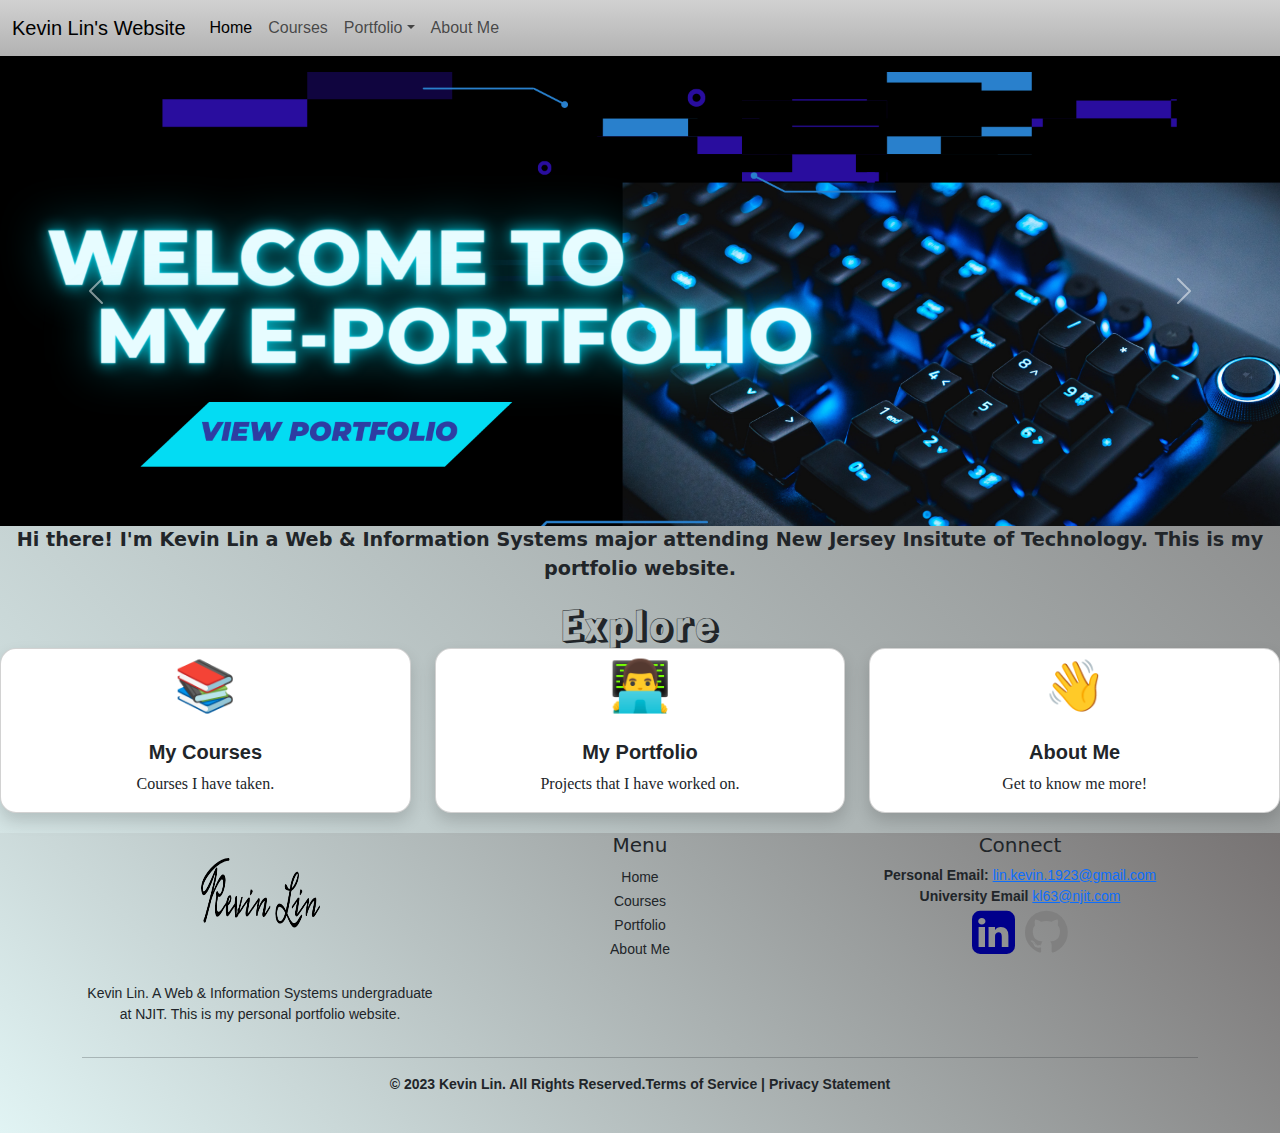
<file: index.html>
<!DOCTYPE html>
<html lang="en">
  <head>
    <title>Kevin Lin's Website</title>
    <meta name="description" content="Kevin Lin. NJIT student majoring in Web & Information Systems and a minor in Business. This is my personal website containing all my past works.">
    <!-- Google tag (gtag.js) -->
<script async src="https://www.googletagmanager.com/gtag/js?id=G-YZGEFEJ0PW"></script>
<script>
  window.dataLayer = window.dataLayer || [];
  function gtag(){dataLayer.push(arguments);}
  gtag('js', new Date());

  gtag('config', 'G-YZGEFEJ0PW');
</script>
        <!-- Required meta tags -->
        <meta charset="utf-8">
        <meta name="viewport" content="width=device-width, initial-scale=1">
        <meta name="keywords" content="Kevin Lin, NJIT, Portfolio">
        <meta name="author" content="Kevin Lin">
        

    <!-- Bootstrap CSS -->
    <link href="https://cdn.jsdelivr.net/npm/bootstrap@5.0.2/dist/css/bootstrap.min.css" rel="stylesheet" integrity="sha384-EVSTQN3/azprG1Anm3QDgpJLIm9Nao0Yz1ztcQTwFspd3yD65VohhpuuCOmLASjC" crossorigin="anonymous">
    <link rel="stylesheet" href="https://cdn.jsdelivr.net/npm/bootstrap@5.0.0/dist/css/bootstrap.min.css">
    <!-- Bootstrap JS -->
    <script src="https://cdn.jsdelivr.net/npm/bootstrap@5.0.2/dist/js/bootstrap.bundle.min.js" integrity="sha384-MrcW6ZMFYlzcLA8Nl+NtUVF0sA7MsXsP1UyJoMp4YLEuNSfAP+JcXn/tWtIaxVXM" crossorigin="anonymous"></script>
    <!--<script src="https://cdn.jsdelivr.net/npm/bootstrap@5.0.0/dist/js/bootstrap.min.js"></script>-->
    <!--<script src="https://cdn.jsdelivr.net/npm/bootstrap@5.0.0/dist/js/bootstrap.bundle.min.js"></script>-->
    <script src="https://cdn.jsdelivr.net/npm/bootstrap@5.1.3/dist/js/bootstrap.bundle.min.js" integrity="sha384-b/8YHw/6s1sB/PlN6Qd+lWZ6U2Z6+fCq6DqF6YGMpBkDDi6EHgmRzA/kHbTw+y8" crossorigin="anonymous"></script>
    <!-- My CSS -->
    <link rel="stylesheet" href="/main.css">
    <!-- Favicon -->
    <link rel="icon" type="image/x-icon" href="/images/favicon.ico">
      <!-- Google Fonts-->
  <link rel="preconnect" href="https://fonts.googleapis.com">
  <link rel="preconnect" href="https://fonts.gstatic.com" crossorigin>
  <link rel="stylesheet" href="https://fonts.googleapis.com/css2?family=Alfa+Slab+One&family=Rampart+One&display=swap">
  <link rel="stylesheet" href="https://cdnjs.cloudflare.com/ajax/libs/font-awesome/4.7.0/css/font-awesome.min.css">
      <!-- My JS-->
      <script src="/script.js"></script>
    
  <body class="index-body">
    <!--Nav Bar-->
    <nav class="navbar navbar-expand-lg navbar-light bg-light">
      <div class="container-fluid">
        <a class="navbar-brand" href="index.html">Kevin Lin's Website</a>
        <button class="navbar-toggler" type="button" data-bs-toggle="collapse" data-bs-target="#navbarNavDropdown" aria-controls="navbarNavDropdown" aria-expanded="false" aria-label="Toggle navigation">
          <span class="navbar-toggler-icon"></span>
        </button>
        <div class="collapse navbar-collapse" id="navbarNavDropdown">
          <ul class="navbar-nav">
            <li class="nav-item">
              <a class="nav-link active" aria-current="page" href="index.html">Home</a>
            </li>
            <li class="nav-item">
              <a class="nav-link" href="courses.html">Courses</a>
            </li>
            <li class="nav-item dropdown">
              <a class="nav-link dropdown-toggle" href="portfolio.html" id="navbarDropdownMenuLink" 
              role="button" data-bs-toggle="dropdown" aria-expanded="false">Portfolio</a>
              <ul class="dropdown-menu" aria-labelledby="navbarDropdownMenuLink">
                <li><a class="dropdown-item" href="portfolio.html">Resume and Projects</a></li>
              </ul>
            </li>
            <li class="nav-item">
              <a class="nav-link" href="about_me.html">About Me</a>
            </li>
          </ul>
        </div>
      </div>
    </nav>
    <!--Page Contents-->
    <!--Carousel-->
      <div id="myCarousel" class="carousel slide" data-bs-ride="carousel">
        <div class="carousel-inner">
          <div class="carousel-item active">
            <a href="portfolio.html"><img src="/images/welcome_pic.png" class="d-block w-100" alt="Welcome Slide"></a>
          </div>
          <div class="carousel-item">
            <a href="about_me.html"><img src="/images/Intro_Slide.png" class="d-block w-100" alt="Self Intro Slide"></a>
          </div>
        </div>
        <button class="carousel-control-prev" type="button" data-bs-target="#myCarousel" data-bs-slide="prev">
          <span class="carousel-control-prev-icon" aria-hidden="true"></span>
          <span class="visually-hidden">Previous</span>
        </button>
        <button class="carousel-control-next" type="button" data-bs-target="#myCarousel" data-bs-slide="next">
          <span class="carousel-control-next-icon" aria-hidden="true"></span>
          <span class="visually-hidden">Next</span>
        </button>
      </div>

    <p id="introduction-statement">Hi there! I'm Kevin Lin a Web & Information Systems major
      attending New Jersey Insitute of Technology. This is my portfolio website.</p>
      
    <!--Cards-->
        <h1 id="body-header">Explore</h1>
        <div class="row">
          <div class="col-md-4">
            <a  href="courses.html" class="card-link">
              <div class="card">
                <span  class="card-emojis">&#128218;</span>
                <div class="card-body">
                  <h5 class="card-title">My Courses</h5>
                  <p class="card-text">Courses I have taken.</p>
                </div>
              </div>
            </a>
          </div>
          <div class="col-md-4">
            <a  href="portfolio.html" class="card-link">
              <div class="card">
                <span  class="card-emojis">&#128104;&#8205;&#128187;</span>
                <div class="card-body">
                  <h5 class="card-title"> My Portfolio</h5>
                  <p class="card-text">Projects that I have worked on.</p>
                </div>
              </div>
            </a>
          </div>
    
          <div class="col-md-4">
            <a  href="about_me.html" class="card-link">
              <div class="card">
                <span  class="card-emojis">&#128075;</span>
                <div class="card-body">
                  <h5 class="card-title">About Me</h5>
                  <p class="card-text">Get to know me more!</p>
                </div>
              </div>
            </a>
          </div>
    
        </div>
      </div>
        <!---Footer Here-->
  <footer>
    <div class="container">
      <div class="row">
        <div class="col-md-4">
          <img src="/images/signature_black.png" id="footer-image" alt="Website Logo">
          <p class="footer-text">Kevin Lin. A  Web & Information Systems undergraduate at NJIT. This is my personal portfolio website.</p>
        </div>
        <div class="col-md-4">
          <h5 class="foooter-headings">Menu</h5>
          <ul class="list-unstyled">
            <li><a  class="footer-text" href="index.html">Home</a></li>
            <li><a class="footer-text" href="courses.html">Courses</a></li>
            <li><a class="footer-text" href="portfolio.html">Portfolio</a></li>
            <li><a class="footer-text" href="about_me.html">About Me</a></li>
          </ul>
        </div>
        <div class="col-md-4">
          <h5 class="foooter-headings">Connect</h5>
          <ul class="list-unstyled">
            <li class="footer-text"><b>Personal Email:</b> <a href="mailto:info@example.com">lin.kevin.1923@gmail.com</a></li>
            <li class="footer-text"><b>University Email</b> <a href="mailto:info@example.com">kl63@njit.com</a></li>
            <li><a href="https://www.linkedin.com/in/kevin-lin-274049222/"><i id="linkedin-icon"class="fa fa-linkedin-square"></i></a><a href="https://github.com/kl63"><i id="github-icon" class="fa fa-github"></i></a></li>
          </ul>
        </div>
      </div>
      <hr>
      <div class="row">
        <div class="col-md-12">
          <p class="footer-text"><b>&copy; 2023 Kevin Lin. All Rights Reserved.<a class="footer-text" href="#">Terms of Service</a> | <a class="footer-text" href="#">Privacy Statement</b></a></p>
        </div>
      </div>
    </div>
  </footer>
  </body>
</html>
</file>
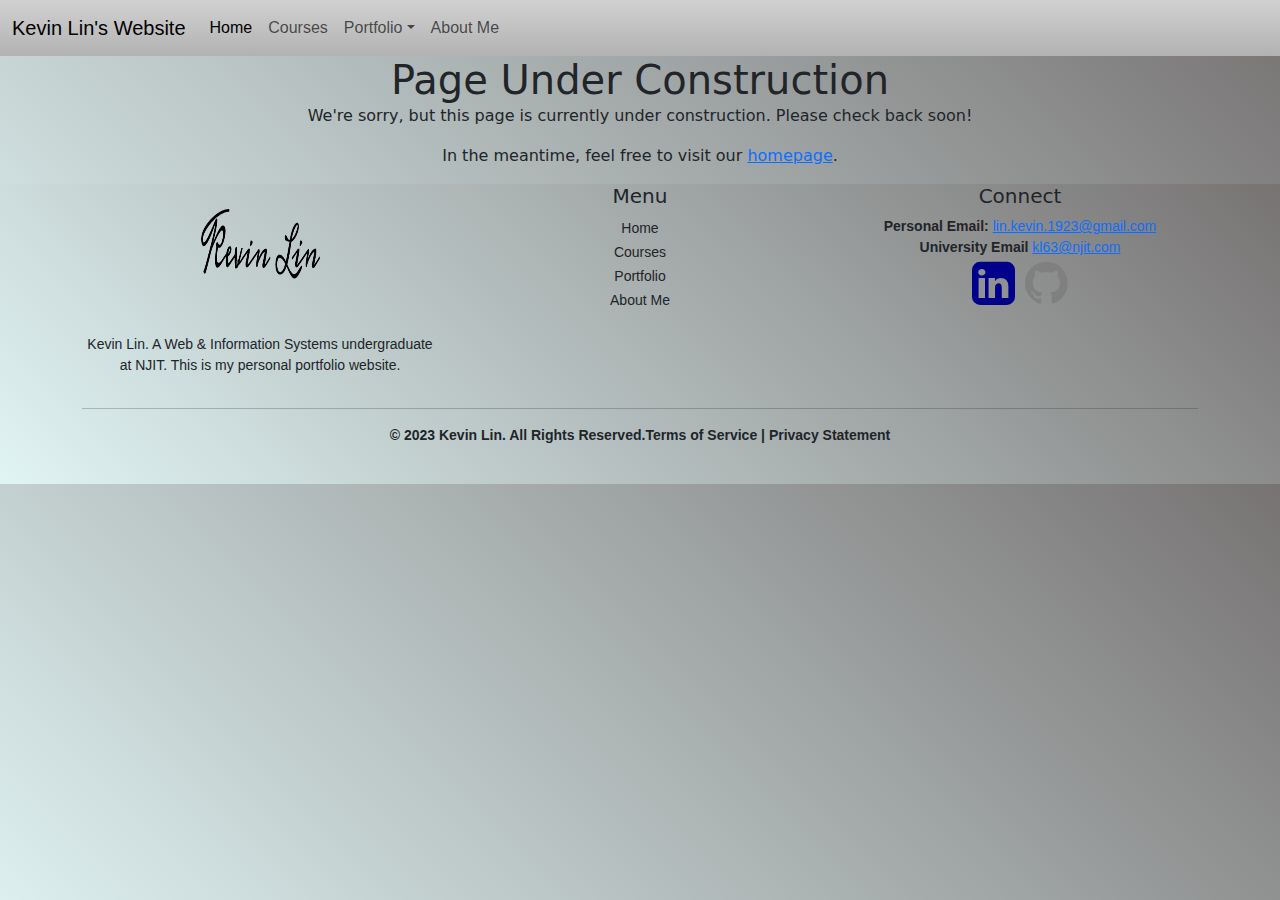
<file: about_me.html>
<!DOCTYPE html>
<html lang="en">
  <head>
    <title>About Me</title>
    <meta name="description" content="Kevin Lin. NJIT student majoring in Web & Information Systems and a minor in Business. This is my personal website containing all my past works.">
    <!-- Google tag (gtag.js) -->
<script async src="https://www.googletagmanager.com/gtag/js?id=G-YZGEFEJ0PW"></script>
<script>
  window.dataLayer = window.dataLayer || [];
  function gtag(){dataLayer.push(arguments);}
  gtag('js', new Date());

  gtag('config', 'G-YZGEFEJ0PW');
</script>
    <!-- Required meta tags -->
    <meta charset="utf-8">
    <meta name="viewport" content="width=device-width, initial-scale=1">
    <meta name="keywords" content="Kevin Lin, NJIT, Portfolio">
    <meta name="author" content="Kevin Lin">
   
    <!-- Bootstrap CSS -->
    <link href="https://cdn.jsdelivr.net/npm/bootstrap@5.0.2/dist/css/bootstrap.min.css" rel="stylesheet" integrity="sha384-EVSTQN3/azprG1Anm3QDgpJLIm9Nao0Yz1ztcQTwFspd3yD65VohhpuuCOmLASjC" crossorigin="anonymous">
    <link rel="stylesheet" href="https://cdn.jsdelivr.net/npm/bootstrap@5.0.0/dist/css/bootstrap.min.css">
    <!-- Bootstrap JS -->
    <script src="https://cdn.jsdelivr.net/npm/bootstrap@5.0.2/dist/js/bootstrap.bundle.min.js" integrity="sha384-MrcW6ZMFYlzcLA8Nl+NtUVF0sA7MsXsP1UyJoMp4YLEuNSfAP+JcXn/tWtIaxVXM" crossorigin="anonymous"></script>
    <!--<script src="https://cdn.jsdelivr.net/npm/bootstrap@5.0.0/dist/js/bootstrap.min.js"></script>-->
    <!--<script src="https://cdn.jsdelivr.net/npm/bootstrap@5.0.0/dist/js/bootstrap.bundle.min.js"></script>-->
    <script src="https://cdn.jsdelivr.net/npm/bootstrap@5.1.3/dist/js/bootstrap.bundle.min.js" integrity="sha384-b/8YHw/6s1sB/PlN6Qd+lWZ6U2Z6+fCq6DqF6YGMpBkDDi6EHgmRzA/kHbTw+y8" crossorigin="anonymous"></script>
    <!-- My CSS -->
    <link rel="stylesheet" href="/main.css">
    <!-- Favicon -->
    <link rel="icon" type="image/x-icon" href="/images/favicon.ico">
      <!-- Google Fonts-->
  <link rel="preconnect" href="https://fonts.googleapis.com">
  <link rel="preconnect" href="https://fonts.gstatic.com" crossorigin>
  <link rel="stylesheet" href="https://fonts.googleapis.com/css2?family=Alfa+Slab+One&family=Rampart+One&display=swap">
  <link rel="stylesheet" href="https://cdnjs.cloudflare.com/ajax/libs/font-awesome/4.7.0/css/font-awesome.min.css">
      <!-- My JS-->
      <script src="/script.js"></script>
    
    
  <body class="index-body">
    <!--Nav Bar-->
    <nav class="navbar navbar-expand-lg navbar-light bg-light">
      <div class="container-fluid">
        <a class="navbar-brand" href="index.html">Kevin Lin's Website</a>
        <button class="navbar-toggler" type="button" data-bs-toggle="collapse" data-bs-target="#navbarNavDropdown" aria-controls="navbarNavDropdown" aria-expanded="false" aria-label="Toggle navigation">
          <span class="navbar-toggler-icon"></span>
        </button>
        <div class="collapse navbar-collapse" id="navbarNavDropdown">
          <ul class="navbar-nav">
            <li class="nav-item">
              <a class="nav-link active" aria-current="page" href="index.html">Home</a>
            </li>
            <li class="nav-item">
              <a class="nav-link" href="courses.html">Courses</a>
            </li>
            <li class="nav-item dropdown">
              <a class="nav-link dropdown-toggle" href="portfolio.html" id="navbarDropdownMenuLink" 
              role="button" data-bs-toggle="dropdown" aria-expanded="false">Portfolio</a>
              <ul class="dropdown-menu" aria-labelledby="navbarDropdownMenuLink">
                <li><a class="dropdown-item" href="portfolio.html">Resume and Projects</a></li>
              </ul>
            </li>
            <li class="nav-item">
              <a class="nav-link" href="about_me.html">About Me</a>
            </li>
          </ul>
        </div>
      </div>
    </nav>
    <!--Page Contents-->
    <h1>Page Under Construction</h1>
    <p>We're sorry, but this page is currently under construction. Please check back soon!</p>
    <p>In the meantime, feel free to visit our <a href="index.html">homepage</a>.</p>

        <!---Footer Here-->
  <footer>
    <div class="container">
      <div class="row">
        <div class="col-md-4">
          <img src="/images/signature_black.png" id="footer-image" alt="Website Logo">
          <p class="footer-text">Kevin Lin. A  Web & Information Systems undergraduate at NJIT. This is my personal portfolio website.</p>
        </div>
        <div class="col-md-4">
          <h5 class="foooter-headings">Menu</h5>
          <ul class="list-unstyled">
            <li><a  class="footer-text" href="index.html">Home</a></li>
            <li><a class="footer-text" href="courses.html">Courses</a></li>
            <li><a class="footer-text" href="portfolio.html">Portfolio</a></li>
            <li><a class="footer-text" href="about_me.html">About Me</a></li>
          </ul>
        </div>
        <div class="col-md-4">
          <h5 class="foooter-headings">Connect</h5>
          <ul class="list-unstyled">
            <li class="footer-text"><b>Personal Email:</b> <a href="mailto:info@example.com">lin.kevin.1923@gmail.com</a></li>
            <li class="footer-text"><b>University Email</b> <a href="mailto:info@example.com">kl63@njit.com</a></li>
            <li><a href="https://www.linkedin.com/in/kevin-lin-274049222/"><i id="linkedin-icon"class="fa fa-linkedin-square"></i></a><a href="https://github.com/kl63"><i id="github-icon" class="fa fa-github"></i></a></li>
          </ul>
        </div>
      </div>
      <hr>
      <div class="row">
        <div class="col-md-12">
          <p class="footer-text"><b>&copy; 2023 Kevin Lin. All Rights Reserved.<a class="footer-text" href="#">Terms of Service</a> | <a class="footer-text" href="#">Privacy Statement</b></a></p>
        </div>
      </div>
    </div>
  </footer>
  </body>
</html>
</file>
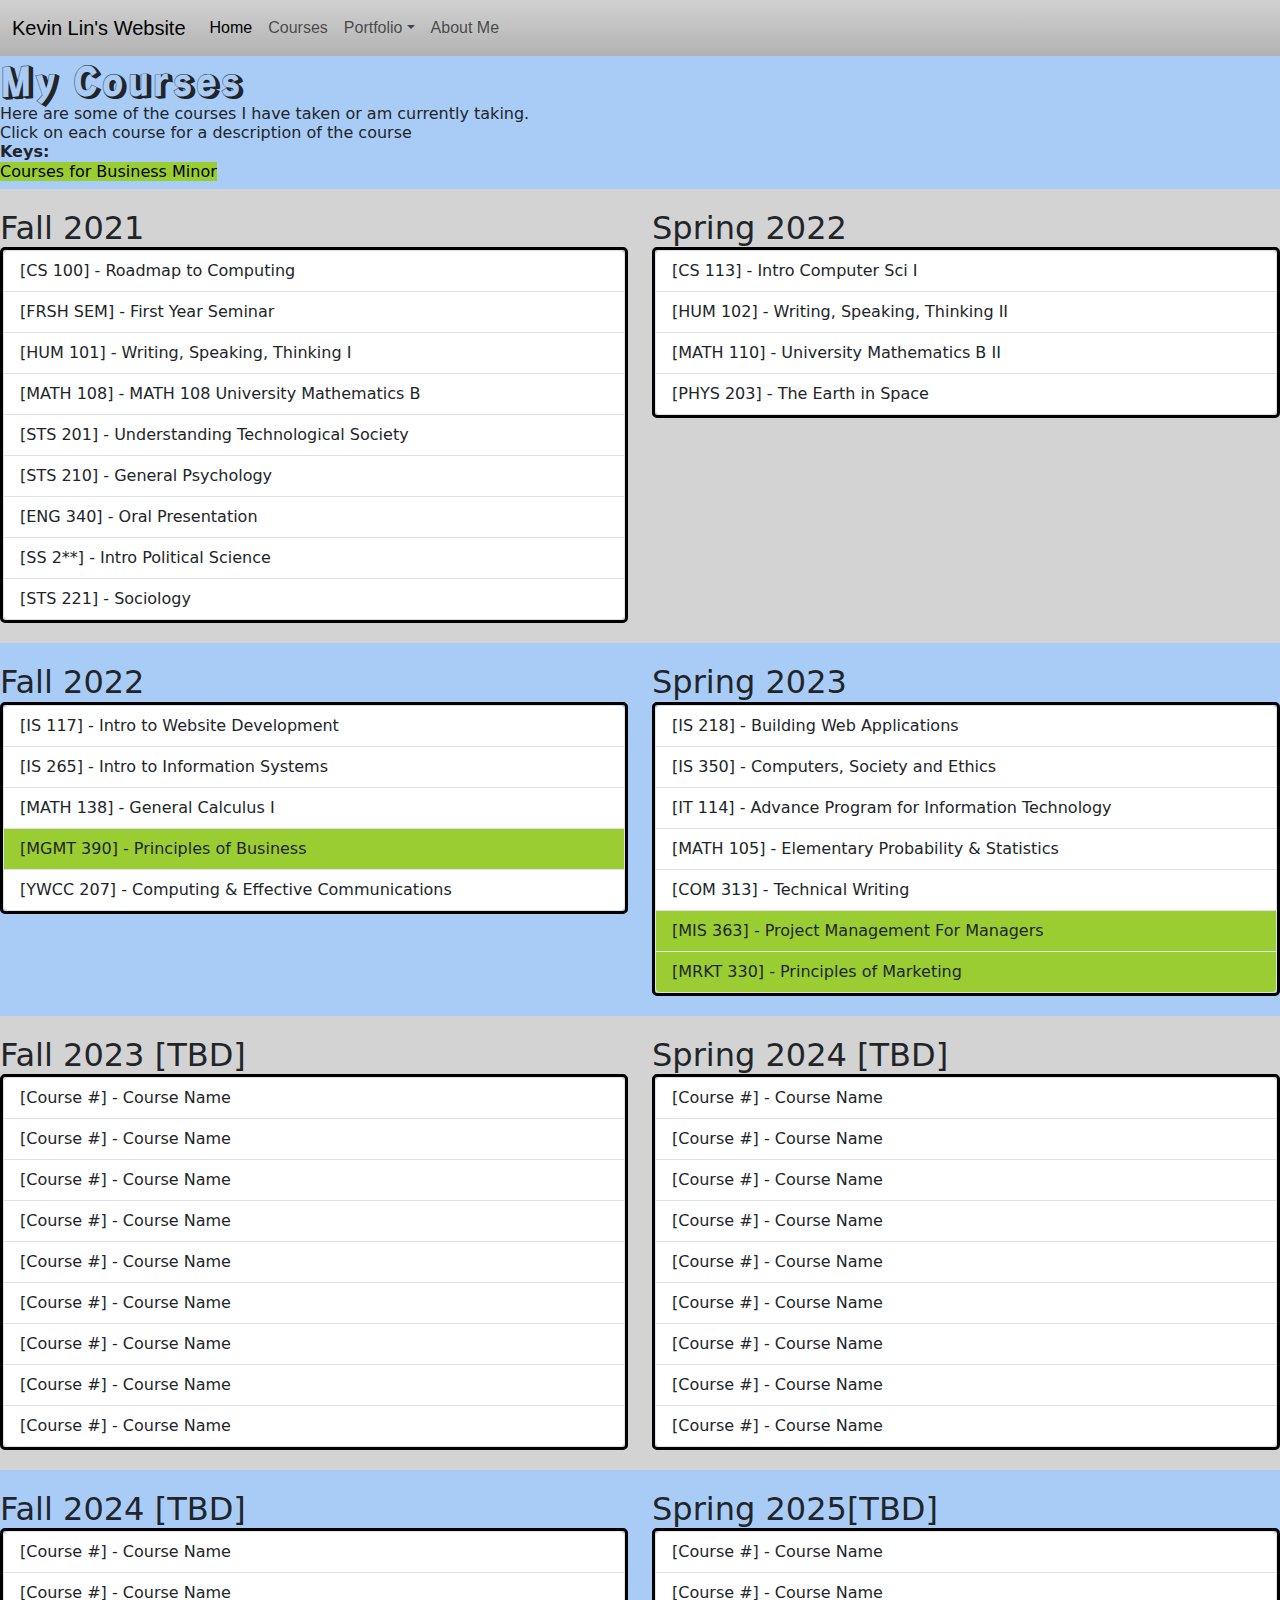
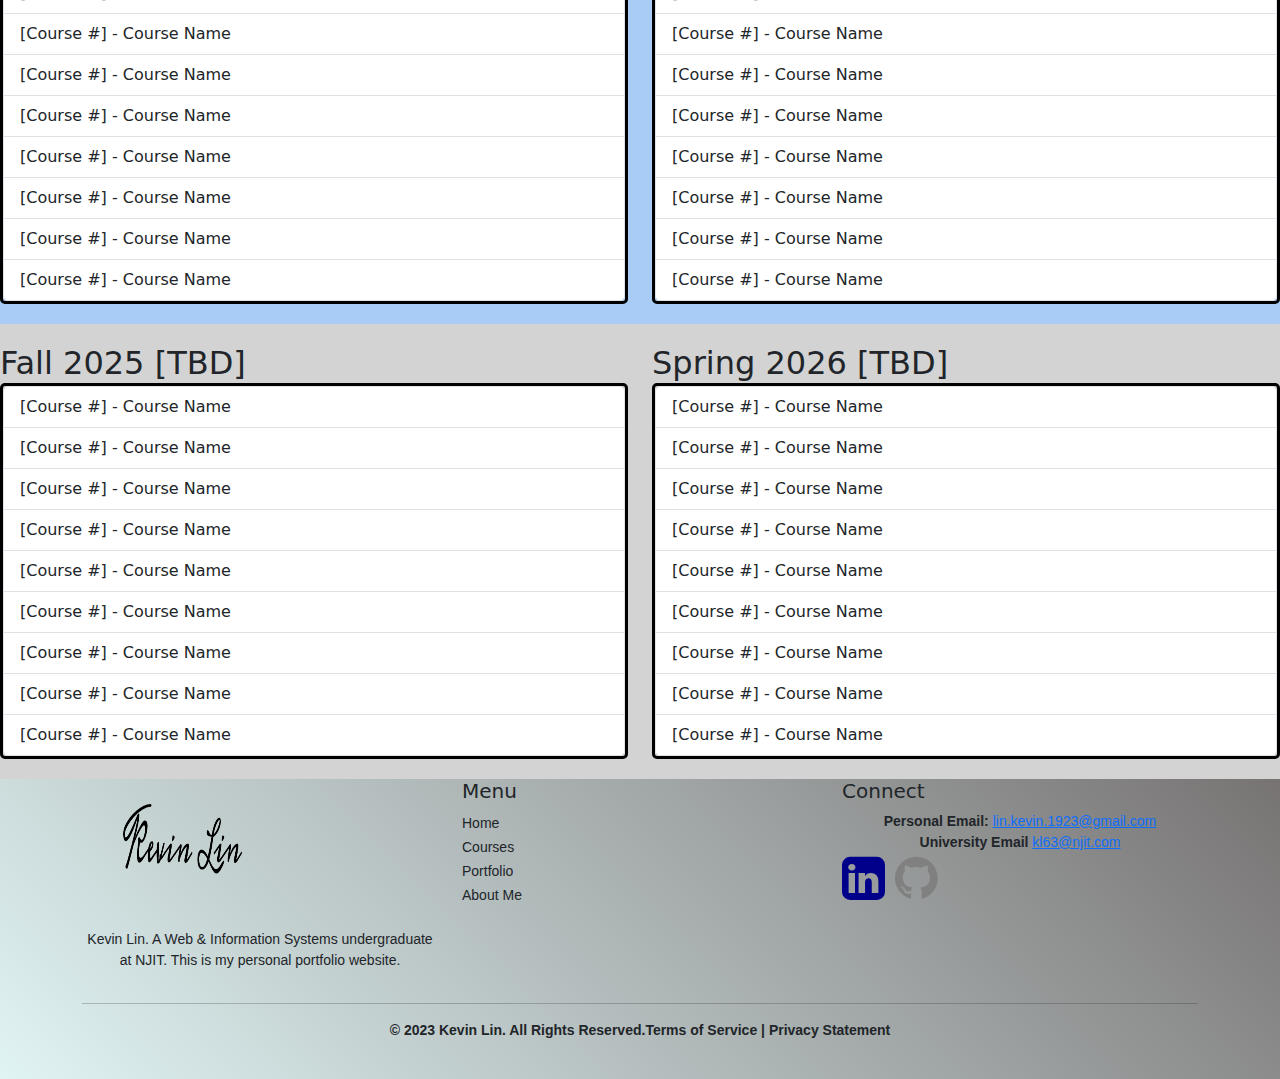
<file: courses.html>
<!DOCTYPE html>
<html lang="en">
  <head>
    <title>My Courses</title>
    <meta name="description" content="Kevin Lin. NJIT student majoring in Web & Information Systems and a minor in Business. This is my personal website containing all my past works.">
    <!-- Google tag (gtag.js) -->
<script async src="https://www.googletagmanager.com/gtag/js?id=G-YZGEFEJ0PW"></script>
<script>
  window.dataLayer = window.dataLayer || [];
  function gtag(){dataLayer.push(arguments);}
  gtag('js', new Date());

  gtag('config', 'G-YZGEFEJ0PW');
</script>
    <!-- Required meta tags -->
    <meta charset="utf-8">
    <meta name="viewport" content="width=device-width, initial-scale=1">
    <meta name="keywords" content="Kevin Lin, NJIT, Portfolio">
    <meta name="author" content="Kevin Lin">
    
    <!-- Bootstrap CSS -->
    <link href="https://cdn.jsdelivr.net/npm/bootstrap@5.0.2/dist/css/bootstrap.min.css" rel="stylesheet" integrity="sha384-EVSTQN3/azprG1Anm3QDgpJLIm9Nao0Yz1ztcQTwFspd3yD65VohhpuuCOmLASjC" crossorigin="anonymous">
    <link rel="stylesheet" href="https://cdn.jsdelivr.net/npm/bootstrap@5.0.0/dist/css/bootstrap.min.css">
    <!-- Bootstrap JS -->
    <script src="https://cdn.jsdelivr.net/npm/bootstrap@5.0.2/dist/js/bootstrap.bundle.min.js" integrity="sha384-MrcW6ZMFYlzcLA8Nl+NtUVF0sA7MsXsP1UyJoMp4YLEuNSfAP+JcXn/tWtIaxVXM" crossorigin="anonymous"></script>
    <!--<script src="https://cdn.jsdelivr.net/npm/bootstrap@5.0.0/dist/js/bootstrap.min.js"></script>-->
    <!--<script src="https://cdn.jsdelivr.net/npm/bootstrap@5.0.0/dist/js/bootstrap.bundle.min.js"></script>-->
    <script src="https://cdn.jsdelivr.net/npm/bootstrap@5.1.3/dist/js/bootstrap.bundle.min.js" integrity="sha384-b/8YHw/6s1sB/PlN6Qd+lWZ6U2Z6+fCq6DqF6YGMpBkDDi6EHgmRzA/kHbTw+y8" crossorigin="anonymous"></script>
    <!-- My CSS -->
    <link rel="stylesheet" href="/main.css">
    <!-- Favicon -->
    <link rel="icon" type="image/x-icon" href="/images/favicon.ico">
      <!-- Google Fonts-->
  <link rel="preconnect" href="https://fonts.googleapis.com">
  <link rel="preconnect" href="https://fonts.gstatic.com" crossorigin>
  <link rel="stylesheet" href="https://fonts.googleapis.com/css2?family=Alfa+Slab+One&family=Rampart+One&display=swap">
  <link rel="stylesheet" href="https://cdnjs.cloudflare.com/ajax/libs/font-awesome/4.7.0/css/font-awesome.min.css">
      <!-- My JS-->
      <script src="/script.js"></script>
    
  <body class="courses-body">
    <!--Nav Bar-->
    <nav class="navbar navbar-expand-lg navbar-light bg-light">
      <div class="container-fluid">
        <a class="navbar-brand" href="index.html">Kevin Lin's Website</a>
        <button class="navbar-toggler" type="button" data-bs-toggle="collapse" data-bs-target="#navbarNavDropdown" aria-controls="navbarNavDropdown" aria-expanded="false" aria-label="Toggle navigation">
          <span class="navbar-toggler-icon"></span>
        </button>
        <div class="collapse navbar-collapse" id="navbarNavDropdown">
          <ul class="navbar-nav">
            <li class="nav-item">
              <a class="nav-link active" aria-current="page" href="index.html">Home</a>
            </li>
            <li class="nav-item">
              <a class="nav-link" href="courses.html">Courses</a>
            </li>
            <li class="nav-item dropdown">
              <a class="nav-link dropdown-toggle" href="portfolio.html" id="navbarDropdownMenuLink" 
              role="button" data-bs-toggle="dropdown" aria-expanded="false">Portfolio</a>
              <ul class="dropdown-menu" aria-labelledby="navbarDropdownMenuLink">
                <li><a class="dropdown-item" href="portfolio.html">Resume and Projects</a></li>
              </ul>
            </li>
            <li class="nav-item">
              <a class="nav-link" href="about_me.html">About Me</a>
            </li>
          </ul>
        </div>
      </div>
    </nav>
    <!--Page Contents-->
      <div class="courses-body">
        <h1 id="body-header">My Courses</h1>
        <h6>Here are some of the courses I have taken or am currently taking.<br>Click on each course 
          for a description of the course<br><b>Keys:</b><br><span class="keys">Courses for Business Minor</h6>
        
          <div class="row" id="first-year">
            <div class="col-6">
              <h2>Fall 2021</h2>
              <div class="col">
                <ul class="list-group">
                  <li class="list-group-item" data-bs-toggle="modal" data-bs-target="#modal1-f21">[CS 100] - Roadmap to Computing</li>
                  <li class="list-group-item" data-bs-toggle="modal" data-bs-target="#modal2-f21">[FRSH SEM] - First Year Seminar</li>
                  <li class="list-group-item" data-bs-toggle="modal" data-bs-target="#modal3-f21">[HUM 101] - Writing, Speaking, Thinking I</li>
                  <li class="list-group-item" data-bs-toggle="modal" data-bs-target="#modal4-f21">[MATH 108] - MATH 108 University Mathematics B</li>
                  <li class="list-group-item" data-bs-toggle="modal" data-bs-target="#modal5-f21">[STS 201] - Understanding Technological Society</li>
                  <li class="list-group-item" data-bs-toggle="modal" data-bs-target="#modal6-f21">[STS 210] - General Psychology</li>
                  <li class="list-group-item" data-bs-toggle="modal" data-bs-target="#modal7-f21">[ENG 340] - Oral Presentation</li>
                  <li class="list-group-item" data-bs-toggle="modal" data-bs-target="#modal8-f21">[SS 2**] - Intro Political Science</li>
                  <li class="list-group-item" data-bs-toggle="modal" data-bs-target="#modal9-f21">[STS 221] - Sociology</li>
                  <!-- add more items as needed -->
                </ul>
              </div>
            </div>
            <div class="col-6">
              <h2>Spring 2022</h2>
              <ul class="list-group">
                <li class="list-group-item" data-bs-toggle="modal" data-bs-target="#modal1-s22">[CS 113] - Intro Computer Sci I</li>
                <li class="list-group-item" data-bs-toggle="modal" data-bs-target="#modal2-s22">[HUM 102] - Writing, Speaking, Thinking II</li>
                <li class="list-group-item" data-bs-toggle="modal" data-bs-target="#modal3-s22">[MATH 110] - University Mathematics B II</li>
                <li class="list-group-item" data-bs-toggle="modal" data-bs-target="#modal4-s22">[PHYS 203] - The Earth in Space</li>
                <!-- add more items as needed -->
              </ul>
          </div>
        </div>
      
        <div class="row" id="second-year">
          <div class="col-6">
            <h2>Fall 2022</h2>
            <div class="col">
              <ul class="list-group">
                <li class="list-group-item" data-bs-toggle="modal" data-bs-target="#modal1-f22">[IS 117] - Intro to Website Development</li>
                <li class="list-group-item" data-bs-toggle="modal" data-bs-target="#modal2-f22">[IS 265] - Intro to Information Systems</li>
                <li class="list-group-item" data-bs-toggle="modal" data-bs-target="#modal3-f22">[MATH 138] - General Calculus I</li>
                <li id="minior_course1" class="list-group-item" data-bs-toggle="modal" data-bs-target="#modal4-f22">[MGMT 390] - Principles of Business</li>
                <li class="list-group-item" data-bs-toggle="modal" data-bs-target="#modal5-f22">[YWCC 207] - Computing & Effective Communications</li>
                <!-- add more items as needed -->
              </ul>
            </div>
          </div>
          <div class="col-6">
            <h2>Spring 2023</h2>
            <ul class="list-group">
              <li class="list-group-item" data-bs-toggle="modal" data-bs-target="#modal1-s23">[IS 218] - Building Web Applications</li>
              <li class="list-group-item" data-bs-toggle="modal" data-bs-target="#modal2-s23">[IS 350] - Computers, Society and Ethics</li>
              <li class="list-group-item" data-bs-toggle="modal" data-bs-target="#modal3-s23">[IT 114] -  Advance Program for Information Technology</li>
              <li class="list-group-item" data-bs-toggle="modal" data-bs-target="#modal4-s23">[MATH 105] - Elementary Probability & Statistics</li>
              <li  class="list-group-item" data-bs-toggle="modal" data-bs-target="#modal5-s23">[COM 313] - Technical Writing</li>
              <li id="minor_course2" class="list-group-item" data-bs-toggle="modal" data-bs-target="#modal6-s23">[MIS 363] - Project Management For Managers</li>
              <li id="minor_course3" class="list-group-item" data-bs-toggle="modal" data-bs-target="#modal7-s23">[MRKT 330] - Principles of Marketing</li>
              <!-- add more items as needed -->
            </ul>
        </div>
      </div>
    
      <div class="row" id="third-year">
        <div class="col-6">
          <h2>Fall 2023 [TBD]</h2>
          <div class="col">
            <ul class="list-group">
              <li class="list-group-item" data-bs-toggle="modal" data-bs-target="#modal1-f23">[Course #] - Course Name</li>
              <li class="list-group-item" data-bs-toggle="modal" data-bs-target="#modal2-f23">[Course #] - Course Name</li>
              <li class="list-group-item" data-bs-toggle="modal" data-bs-target="#modal3-f23">[Course #] - Course Name</li>
              <li class="list-group-item" data-bs-toggle="modal" data-bs-target="#modal4-f23">[Course #] - Course Name</li>
              <li class="list-group-item" data-bs-toggle="modal" data-bs-target="#modal5-f23">[Course #] - Course Name</li>
              <li class="list-group-item" data-bs-toggle="modal" data-bs-target="#modal6-f23">[Course #] - Course Name</li>
              <li class="list-group-item" data-bs-toggle="modal" data-bs-target="#modal7-f23">[Course #] - Course Name</li>
              <li class="list-group-item" data-bs-toggle="modal" data-bs-target="#modal8-f23">[Course #] - Course Name</li>
              <li class="list-group-item" data-bs-toggle="modal" data-bs-target="#modal9-f23">[Course #] - Course Name</li>
              <!-- add more items as needed -->
            </ul>
          </div>
        </div>
        <div class="col-6">
          <h2>Spring 2024 [TBD]</h2>
          <ul class="list-group">
              <li class="list-group-item" data-bs-toggle="modal" data-bs-target="#modal1-s24">[Course #] - Course Name</li>
              <li class="list-group-item" data-bs-toggle="modal" data-bs-target="#modal2-s24">[Course #] - Course Name</li>
              <li class="list-group-item" data-bs-toggle="modal" data-bs-target="#modal3-s24">[Course #] - Course Name</li>
              <li class="list-group-item" data-bs-toggle="modal" data-bs-target="#modal4-s24">[Course #] - Course Name</li>
              <li class="list-group-item" data-bs-toggle="modal" data-bs-target="#modal5-s24">[Course #] - Course Name</li>
              <li class="list-group-item" data-bs-toggle="modal" data-bs-target="#modal6-s24">[Course #] - Course Name</li>
              <li class="list-group-item" data-bs-toggle="modal" data-bs-target="#modal7-s24">[Course #] - Course Name</li>
              <li class="list-group-item" data-bs-toggle="modal" data-bs-target="#modal8-s24">[Course #] - Course Name</li>
              <li class="list-group-item" data-bs-toggle="modal" data-bs-target="#modal9-s24">[Course #] - Course Name</li>
            <!-- add more items as needed -->
          </ul>
      </div>
    </div>

    <div class="row" id="fourth-year">
      <div class="col-6">
        <h2>Fall 2024 [TBD]</h2>
        <div class="col">
          <ul class="list-group">
              <li class="list-group-item" data-bs-toggle="modal" data-bs-target="#modal1-f24">[Course #] - Course Name</li>
              <li class="list-group-item" data-bs-toggle="modal" data-bs-target="#modal2-f24">[Course #] - Course Name</li>
              <li class="list-group-item" data-bs-toggle="modal" data-bs-target="#modal3-f24">[Course #] - Course Name</li>
              <li class="list-group-item" data-bs-toggle="modal" data-bs-target="#modal4-f24">[Course #] - Course Name</li>
              <li class="list-group-item" data-bs-toggle="modal" data-bs-target="#modal5-f24">[Course #] - Course Name</li>
              <li class="list-group-item" data-bs-toggle="modal" data-bs-target="#modal6-f24">[Course #] - Course Name</li>
              <li class="list-group-item" data-bs-toggle="modal" data-bs-target="#modal7-f24">[Course #] - Course Name</li>
              <li class="list-group-item" data-bs-toggle="modal" data-bs-target="#modal8-f24">[Course #] - Course Name</li>
              <li class="list-group-item" data-bs-toggle="modal" data-bs-target="#modal9-f24">[Course #] - Course Name</li>
            <!-- add more items as needed -->
          </ul>
        </div>
      </div>
      <div class="col-6">
        <h2>Spring 2025[TBD]</h2>
        <ul class="list-group">
              <li class="list-group-item" data-bs-toggle="modal" data-bs-target="#modal1-s25">[Course #] - Course Name</li>
              <li class="list-group-item" data-bs-toggle="modal" data-bs-target="#modal2-s25">[Course #] - Course Name</li>
              <li class="list-group-item" data-bs-toggle="modal" data-bs-target="#modal3-s25">[Course #] - Course Name</li>
              <li class="list-group-item" data-bs-toggle="modal" data-bs-target="#modal4-s25">[Course #] - Course Name</li>
              <li class="list-group-item" data-bs-toggle="modal" data-bs-target="#modal5-s25">[Course #] - Course Name</li>
              <li class="list-group-item" data-bs-toggle="modal" data-bs-target="#modal6-s25">[Course #] - Course Name</li>
              <li class="list-group-item" data-bs-toggle="modal" data-bs-target="#modal7-s25">[Course #] - Course Name</li>
              <li class="list-group-item" data-bs-toggle="modal" data-bs-target="#modal8-s25">[Course #] - Course Name</li>
              <li class="list-group-item" data-bs-toggle="modal" data-bs-target="#modal9-s25">[Course #] - Course Name</li>
          <!-- add more items as needed -->
        </ul>
    </div>
  </div>

  <div class="row" id="fifth-year">
    <div class="col-6">
      <h2>Fall 2025 [TBD]</h2>
      <div class="col">
        <ul class="list-group">
              <li class="list-group-item" data-bs-toggle="modal" data-bs-target="#modal1-f25">[Course #] - Course Name</li>
              <li class="list-group-item" data-bs-toggle="modal" data-bs-target="#modal2-f25">[Course #] - Course Name</li>
              <li class="list-group-item" data-bs-toggle="modal" data-bs-target="#modal3-f25">[Course #] - Course Name</li>
              <li class="list-group-item" data-bs-toggle="modal" data-bs-target="#modal4-f25">[Course #] - Course Name</li>
              <li class="list-group-item" data-bs-toggle="modal" data-bs-target="#modal5-f25">[Course #] - Course Name</li>
              <li class="list-group-item" data-bs-toggle="modal" data-bs-target="#modal6-f25">[Course #] - Course Name</li>
              <li class="list-group-item" data-bs-toggle="modal" data-bs-target="#modal7-f25">[Course #] - Course Name</li>
              <li class="list-group-item" data-bs-toggle="modal" data-bs-target="#modal8-f25">[Course #] - Course Name</li>
              <li class="list-group-item" data-bs-toggle="modal" data-bs-target="#modal9-f25">[Course #] - Course Name</li>
          <!-- add more items as needed -->
        </ul>
      </div>
    </div>
    <div class="col-6">
      <h2>Spring 2026 [TBD]</h2>
      <ul class="list-group">
              <li class="list-group-item" data-bs-toggle="modal" data-bs-target="#modal1-s26">[Course #] - Course Name</li>
              <li class="list-group-item" data-bs-toggle="modal" data-bs-target="#modal2-s26">[Course #] - Course Name</li>
              <li class="list-group-item" data-bs-toggle="modal" data-bs-target="#modal3-s26">[Course #] - Course Name</li>
              <li class="list-group-item" data-bs-toggle="modal" data-bs-target="#modal4-s26">[Course #] - Course Name</li>
              <li class="list-group-item" data-bs-toggle="modal" data-bs-target="#modal5-s26">[Course #] - Course Name</li>
              <li class="list-group-item" data-bs-toggle="modal" data-bs-target="#modal6-s26">[Course #] - Course Name</li>
              <li class="list-group-item" data-bs-toggle="modal" data-bs-target="#modal7-s26">[Course #] - Course Name</li>
              <li class="list-group-item" data-bs-toggle="modal" data-bs-target="#modal8-s26">[Course #] - Course Name</li>
              <li class="list-group-item" data-bs-toggle="modal" data-bs-target="#modal9-s26">[Course #] - Course Name</li>
        <!-- add more items as needed -->
      </ul>
  </div>
</div>
</div>

      <!-- MODALS FOR FALL 2021-->
      <!-- [FALL 2021] Modal 1 -->
      <div class="modal fade" id="modal1-f21" tabindex="-1" aria-labelledby="modal1Label" aria-hidden="true">
        <div class="modal-dialog">
          <div class="modal-content">
            <div class="modal-header">
              <h5 class="modal-title" id="modal1Label">[CS 100] - Roadmap to Computing</h5>
              <button type="button" class="btn-close" data-bs-dismiss="modal" aria-label="Close"></button>
            </div>
            <div class="modal-body">
              An introduction to programming and problem solving skills using Python or other very high 
              level language. Topics include basic strategies for problem solving, constructs that 
              control the flow of execution of a program and the use of high level data types such as 
              lists, strings and dictionaries in problem representation. The course also presents an 
              overview of selected topics in computing, such as networking and databases.
            </div>
            <div class="modal-footer">
              <button type="button" class="btn btn-secondary" data-bs-dismiss="modal">Close</button>
            </div>
          </div>
        </div>
      </div>
      
      <!-- [FALL 2021] Modal 2 -->
      <div class="modal fade" id="modal2-f21" tabindex="-1" aria-labelledby="modal2Label" aria-hidden="true">
        <div class="modal-dialog">
          <div class="modal-content">
            <div class="modal-header">
              <h5 class="modal-title" id="modal2Label">[FRSH SEM] - First Year Seminar</h5>
              <button type="button" class="btn-close" data-bs-dismiss="modal" aria-label="Close"></button>
            </div>
            <div class="modal-body">
              Addresses issues related to a successful college life during weekly seminars. Topics include time 
              management, study skills, interpersonal relationships, wellness, multicultural issues and 
              career decision making. Freshman Seminar is a graduation requirement for all first-time, 
              full-time freshmen.
            </div>
            <div class="modal-footer">
              <button type="button" class="btn btn-secondary" data-bs-dismiss="modal">Close</button>
            </div>
          </div>
        </div>
      </div>
  
      <!-- [FALL 2021] Modal 3 -->
      <div class="modal fade" id="modal3-f21" tabindex="-1" aria-labelledby="modal3Label" aria-hidden="true">
        <div class="modal-dialog">
          <div class="modal-content">
            <div class="modal-header">
              <h5 class="modal-title" id="modal3Label">[HUM 101] - Writing, Speaking, Thinking I</h5>
              <button type="button" class="btn-close" data-bs-dismiss="modal" aria-label="Close"></button>
            </div>
            <div class="modal-body">
              This course provides an introduction to college-level writing, particularly the 
              rhetorical dimensions of composition, including purpose, audience, occasion, and genre. 
              The course also focuses on the writing process, asking students to brainstorm topics, to 
              write drafts, and to revise their writing based on reflection and peer feedback. 
              Activities in the course involve reading challenging articles, essays, and prose and 
              considering paintings, films, and other visual compositions. Additionally, students work 
              to analyze claims, to formulate independent arguments, and to communicate ideas through 
              clear, well-organized writing.
            </div>
            <div class="modal-footer">
              <button type="button" class="btn btn-secondary" data-bs-dismiss="modal">Close</button>
            </div>
          </div>
        </div>
      </div>
  
      <!-- [FALL 2021] Modal 4 -->
      <div class="modal fade" id="modal4-f21" tabindex="-1" aria-labelledby="modal4Label" aria-hidden="true">
        <div class="modal-dialog">
          <div class="modal-content">
            <div class="modal-header">
              <h5 class="modal-title" id="modal4Label">[MATH 108] - [MATH 108] - University Mathematics B</h5>
              <button type="button" class="btn-close" data-bs-dismiss="modal" aria-label="Close"></button>
            </div>
            <div class="modal-body">
              Linear functions, equations, inequalities, systems of linear equations, quadratic 
              equations, polynomials, rational expressions, expressions involving radicals, partial 
              fraction decomposition, conic sections, graphing functions.
            </div>
            <div class="modal-footer">
              <button type="button" class="btn btn-secondary" data-bs-dismiss="modal">Close</button>
            </div>
          </div>
        </div>
      </div>
  
      <!-- [FALL 2021] Modal 5 -->
      <div class="modal fade" id="modal5-f21" tabindex="-1" aria-labelledby="modal5Label" aria-hidden="true">
        <div class="modal-dialog">
          <div class="modal-content">
            <div class="modal-header">
              <h5 class="modal-title" id="modal5Label">[STS 201] - Understanding Technological Society</h5>
              <button type="button" class="btn-close" data-bs-dismiss="modal" aria-label="Close"></button>
            </div>
            <div class="modal-body">
              A problem-centered and task-oriented course that integrates social science theory and 
              practice into the leading public issues of a technological society. Students learn 
              critical thinking through hands-on assignments. The course emphasizes student 
              understanding of social institutions that directly affect technological development and 
              professional careers. 
            </div>
            <div class="modal-footer">
              <button type="button" class="btn btn-secondary" data-bs-dismiss="modal">Close</button>
            </div>
          </div>
        </div>
      </div>
    
  
      <!-- [FALL 2021] Modal 6 -->
      <div class="modal fade" id="modal6-f21" tabindex="-1" aria-labelledby="modal6Label" aria-hidden="true">
        <div class="modal-dialog">
          <div class="modal-content">
            <div class="modal-header">
              <h5 class="modal-title" id="modal6Label">[STS 210] - General Psychology (T)</h5>
              <button type="button" class="btn-close" data-bs-dismiss="modal" aria-label="Close"></button>
            </div>
            <div class="modal-body">
              <b>(Transfered Credits from Hudson County Community College)</b> Instruction and practice
              in effective oral presentations. Students deliver a wide range of presentations adapted 
              to the needs of a variety of audiences. Topics include voice and diction, presentation 
              skills, the effective use of visual aids, reporting technical material and audience 
              analysis. 
            </div>
            <div class="modal-footer">
              <button type="button" class="btn btn-secondary" data-bs-dismiss="modal">Close</button>
            </div>
          </div>
        </div>
      </div>
      <!-- [FALL 2021] Modal 7 -->
      <div class="modal fade" id="modal7-f21" tabindex="-1" aria-labelledby="modal7Label" aria-hidden="true">
        <div class="modal-dialog">
          <div class="modal-content">
            <div class="modal-header">
              <h5 class="modal-title" id="modal7Label">[ENG 340] - Oral Presentation (T)</h5>
              <button type="button" class="btn-close" data-bs-dismiss="modal" aria-label="Close"></button>
            </div>
            <div class="modal-body">
              <b>(Transfered Credits from Hudson County Community College)</b> Introduction to the study of human behavior. Topics include motivation, perception, 
              learning, cognitive development, personality and emotion, individual difference, and 
              biological basis of behavior, as well as methodology in psychological research. 
            </div>
            <div class="modal-footer">
              <button type="button" class="btn btn-secondary" data-bs-dismiss="modal">Close</button>
            </div>
          </div>
        </div>
      </div>
      <!-- [FALL 2021] Modal 8 -->
      <div class="modal fade" id="modal8-f21" tabindex="-1" aria-labelledby="modal8Label" aria-hidden="true">
        <div class="modal-dialog">
          <div class="modal-content">
            <div class="modal-header">
              <h5 class="modal-title" id="modal8Label">[SS 2**] - Intro Political Science (T)</h5>
              <button type="button" class="btn-close" data-bs-dismiss="modal" aria-label="Close"></button>
            </div>
            <div class="modal-body">
              <b>(Transfered Credits from Hudson County Community College)</b> Provides an 
              introduction to political theories and methods of politics as a science. The course 
              includes analysis of structures and processes that characterize political behavior and 
              political institutions. 
            </div>
            <div class="modal-footer">
              <button type="button" class="btn btn-secondary" data-bs-dismiss="modal">Close</button>
            </div>
          </div>
        </div>
      </div>
      <!-- [FALL 2021] Modal 9 -->
      <div class="modal fade" id="modal9-f21" tabindex="-1" aria-labelledby="modal9Label" aria-hidden="true">
        <div class="modal-dialog">
          <div class="modal-content">
            <div class="modal-header">
              <h5 class="modal-title" id="modal9Label">[STS 221] - Sociology (T)</h5>
              <button type="button" class="btn-close" data-bs-dismiss="modal" aria-label="Close"></button>
            </div>
            <div class="modal-body">
              <b>(Transfered Credits from Hudson County Community College)</b> This course provides 
              an introduction to the discipline of sociology, its major concepts, theories, and 
              research methods, as well as key findings in the field. Using scientific and 
              theoretical principles, students learn about the relationship between social 
              organization, group dynamics, and human behavior, and about the functions of 
              institutions such as religion, family, economy, government, education, the media, and 
              medicine.
            </div>
            <div class="modal-footer">
              <button type="button" class="btn btn-secondary" data-bs-dismiss="modal">Close</button>
            </div>
          </div>
        </div>
      </div>


      <!-- MODALS FOR SPRING 2022-->
      <!-- [SPRING 2022] Modal 1 --> 
      <div class="modal fade" id="modal1-s22" tabindex="-1" aria-labelledby="modal1Label" aria-hidden="true">
        <div class="modal-dialog">
          <div class="modal-content">
            <div class="modal-header">
              <h5 class="modal-title" id="modal1Label">[CS 113] - Intro Computer Sci I</h5>
              <button type="button" class="btn-close" data-bs-dismiss="modal" aria-label="Close"></button>
            </div>
            <div class="modal-body">
              Intensive introduction to computer science. Problem solving decomposition. Writing, 
              debugging, and analyzing computer programs. Introduction to arrays and lists. Iteration 
              and recursion. The Java language is introduced and used to highlight these concepts.
            </div>
            <div class="modal-footer">
              <button type="button" class="btn btn-secondary" data-bs-dismiss="modal">Close</button>
            </div>
          </div>
        </div>
      </div>
      
      <!-- [SPRING 2022] Modal 2 -->
      <div class="modal fade" id="modal2-s22" tabindex="-1" aria-labelledby="modal2Label" aria-hidden="true">
        <div class="modal-dialog">
          <div class="modal-content">
            <div class="modal-header">
              <h5 class="modal-title" id="modal2Label">[HUM 102] - Writing, Speaking, Thinking II</h5>
              <button type="button" class="btn-close" data-bs-dismiss="modal" aria-label="Close"></button>
            </div>
            <div class="modal-body">
              This course builds on the skills students learned and practiced in HUM 101 and provides 
              an introduction to writing using both primary and secondary sources. Emphasis is on 
              developing research questions, finding and citing sources, conducting primary research, 
              and synthesizing elements of research into persuasive arguments. Students also complete 
              this course knowing how to correctly document and attribute sources.
            </div>
            <div class="modal-footer">
              <button type="button" class="btn btn-secondary" data-bs-dismiss="modal">Close</button>
            </div>
          </div>
        </div>
      </div>
  
      <!-- [SPRING 2022] Modal 3 -->
      <div class="modal fade" id="modal3-s22" tabindex="-1" aria-labelledby="modal3Label" aria-hidden="true">
        <div class="modal-dialog">
          <div class="modal-content">
            <div class="modal-header">
              <h5 class="modal-title" id="modal3Label">[MATH 110] - University Mathematics B II</h5>
              <button type="button" class="btn-close" data-bs-dismiss="modal" aria-label="Close"></button>
            </div>
            <div class="modal-body">
              Trigonometric functions and identities, laws of sines and cosines, logarithmic 
              equations, systems of nonlinear equations, polar coordinates.
            </div>
            <div class="modal-footer">
              <button type="button" class="btn btn-secondary" data-bs-dismiss="modal">Close</button>
            </div>
          </div>
        </div>
      </div>
  
      <!-- [SPRING 2022] Modal 4 -->
      <div class="modal fade" id="modal4-s22" tabindex="-1" aria-labelledby="modal4Label" aria-hidden="true">
        <div class="modal-dialog">
          <div class="modal-content">
            <div class="modal-header">
              <h5 class="modal-title" id="modal4Label">[PHYS 203] - The Earth in Space</h5>
              <button type="button" class="btn-close" data-bs-dismiss="modal" aria-label="Close"></button>
            </div>
            <div class="modal-body">
              Introduces fundamental phenomena, such as plate tectonics, erosion, volcanism, and 
              glaciation. Studies the interaction between the Earth's four major reservoirs 
              atmosphere, hydrosphere, biosphere and solid earth; investigates the dependence of the
              Earth on the Sun; the effect of the Moon on the Earth. Extends knowledge gained from 
              studying the Earth to other planets in this solar system.
            </div>
            <div class="modal-footer">
              <button type="button" class="btn btn-secondary" data-bs-dismiss="modal">Close</button>
            </div>
          </div>
        </div>
      </div>

            <!-- MODALS FOR FALL 2022-->
      <!-- [FALL 2022] Modal 1 -->
      <div class="modal fade" id="modal1-f22" tabindex="-1" aria-labelledby="modal1Label" aria-hidden="true">
        <div class="modal-dialog">
          <div class="modal-content">
            <div class="modal-header">
              <h5 class="modal-title" id="modal1Label">[IS 117] - Intro to Website Development</h5>
              <button type="button" class="btn-close" data-bs-dismiss="modal" aria-label="Close"></button>
            </div>
            <div class="modal-body">
              This course discusses the concepts and skills required to plan, design and build 
              websites. It will be taught in a lab to ensure hands-on experience with each of these 
              tasks. The course begins with an overview of web technologies. Students learn to plan 
              websites, which includes determining the business and end-user requirements for the 
              site. Design includes learning to develop "mockups" of how the site will look and how 
              people will use it. The major tools for building websites will be industry standard 
              HTML and XHTML to describe webpage content, and Cascading Style Sheets (CSS) for 
              flexibly formatting the content. Using XHTML and CSS makes it relatively simple to 
              change formats across the entire site, as well as "future-proofs" a website, allowing 
              it to be viewed on every major web browser (such as Firefox or Chrome) and easily adapt 
              to changes in future browser technology. The course features substantial hands-on 
              projects comprising websites of several interlinked pages and images, enabling students 
              to thoroughly learn the course's important concepts and skills.
            </div>
            <div class="modal-footer">
              <button type="button" class="btn btn-secondary" data-bs-dismiss="modal">Close</button>
            </div>
          </div>
        </div>
      </div>
      
      <!-- [FALL 2022] Modal 2 -->
      <div class="modal fade" id="modal2-f22" tabindex="-1" aria-labelledby="modal2Label" aria-hidden="true">
        <div class="modal-dialog">
          <div class="modal-content">
            <div class="modal-header">
              <h5 class="modal-title" id="modal2Label">[IS 265] - Intro to Information Systems</h5>
              <button type="button" class="btn-close" data-bs-dismiss="modal" aria-label="Close"></button>
            </div>
            <div class="modal-body">
              Information systems is the study of how organizations use information technology. This 
              course is an overview of the information systems discipline, the role of information 
              systems in organizations, and the changing nature of information technology. Computer 
              tools for analysis and presentation are used.
            </div>
            <div class="modal-footer">
              <button type="button" class="btn btn-secondary" data-bs-dismiss="modal">Close</button>
            </div>
          </div>
        </div>
      </div>
  
      <!-- [FALL 2022] Modal 3 -->
      <div class="modal fade" id="modal3-f22" tabindex="-1" aria-labelledby="modal3Label" aria-hidden="true">
        <div class="modal-dialog">
          <div class="modal-content">
            <div class="modal-header">
              <h5 class="modal-title" id="modal3Label">[MATH 138] - General Calculus I</h5>
              <button type="button" class="btn-close" data-bs-dismiss="modal" aria-label="Close"></button>
            </div>
            <div class="modal-body">
              An introduction to differential and integral calculus of a single variable.
            </div>
            <div class="modal-footer">
              <button type="button" class="btn btn-secondary" data-bs-dismiss="modal">Close</button>
            </div>
          </div>
        </div>
      </div>
  
      <!-- [FALL 2022] Modal 4 -->
      <div class="modal fade" id="modal4-f22" tabindex="-1" aria-labelledby="modal4Label" aria-hidden="true">
        <div class="modal-dialog">
          <div class="modal-content">
            <div class="modal-header">
              <h5 class="modal-title" id="modal4Label">[MGMT 390] - Principles of Business</h5>
              <button type="button" class="btn-close" data-bs-dismiss="modal" aria-label="Close"></button>
            </div>
            <div class="modal-body">
              This course explores strategies that allow companies to grow and compete in today’s 
              global marketplace, along with skills you will need to turn ideas into action for 
              success in business. You will get an overview of key business processes, and an 
              understanding of how they work together. Learning will be reinforced by real time 
              case studies. A comprehensive project-based learning exercise will allow you to act as 
              a management consultant and relate what you cover in class to a real company.
            </div>
            <div class="modal-footer">
              <button type="button" class="btn btn-secondary" data-bs-dismiss="modal">Close</button>
            </div>
          </div>
        </div>
      </div>
  
      <!-- [FALL 2022] Modal 5 -->
      <div class="modal fade" id="modal5-f22" tabindex="-1" aria-labelledby="modal5Label" aria-hidden="true">
        <div class="modal-dialog">
          <div class="modal-content">
            <div class="modal-header">
              <h5 class="modal-title" id="modal5Label">[YWCC 207] - Computing & Effective Communications</h5>
              <button type="button" class="btn-close" data-bs-dismiss="modal" aria-label="Close"></button>
            </div>
            <div class="modal-body">
              Through encouraging collaboration and communication, this course addresses how to best 
              present oneself via verbal and nonverbal communication. Students will learn how to 
              effectively network, create resumes, interview and best present ideas. The skills 
              learned in this course prepare students for co-op/internship opportunities as well as 
              future employment.
            </div>
            <div class="modal-footer">
              <button type="button" class="btn btn-secondary" data-bs-dismiss="modal">Close</button>
            </div>
          </div>
        </div>
      </div>
    
  
      <!-- [FALL 2022] Modal 6 -->
      <div class="modal fade" id="modal6-f22" tabindex="-1" aria-labelledby="modal6Label" aria-hidden="true">
        <div class="modal-dialog">
          <div class="modal-content">
            <div class="modal-header">
              <h5 class="modal-title" id="modal6Label">[STS 210] - General Psychology (T)</h5>
              <button type="button" class="btn-close" data-bs-dismiss="modal" aria-label="Close"></button>
            </div>
            <div class="modal-body">
              <b>(Transfered Credits from Hudson County Community College)</b> Instruction and practice
              in effective oral presentations. Students deliver a wide range of presentations adapted 
              to the needs of a variety of audiences. Topics include voice and diction, presentation 
              skills, the effective use of visual aids, reporting technical material and audience 
              analysis. 
            </div>
            <div class="modal-footer">
              <button type="button" class="btn btn-secondary" data-bs-dismiss="modal">Close</button>
            </div>
          </div>
        </div>
      </div>
      <!-- [FALL 2022] Modal 7 -->
      <div class="modal fade" id="modal7-f22" tabindex="-1" aria-labelledby="modal7Label" aria-hidden="true">
        <div class="modal-dialog">
          <div class="modal-content">
            <div class="modal-header">
              <h5 class="modal-title" id="modal7Label">[ENG 340] - Oral Presentation (T)</h5>
              <button type="button" class="btn-close" data-bs-dismiss="modal" aria-label="Close"></button>
            </div>
            <div class="modal-body">
              <b>(Transfered Credits from Hudson County Community College)</b> Introduction to the study of human behavior. Topics include motivation, perception, 
              learning, cognitive development, personality and emotion, individual difference, and 
              biological basis of behavior, as well as methodology in psychological research. 
            </div>
            <div class="modal-footer">
              <button type="button" class="btn btn-secondary" data-bs-dismiss="modal">Close</button>
            </div>
          </div>
        </div>
      </div>
      <!-- [FALL 2022] Modal 8 -->
      <div class="modal fade" id="modal8-f22" tabindex="-1" aria-labelledby="modal8Label" aria-hidden="true">
        <div class="modal-dialog">
          <div class="modal-content">
            <div class="modal-header">
              <h5 class="modal-title" id="modal8Label">[SS 2**] - Intro Political Science (T)</h5>
              <button type="button" class="btn-close" data-bs-dismiss="modal" aria-label="Close"></button>
            </div>
            <div class="modal-body">
              <b>(Transfered Credits from Hudson County Community College)</b> Provides an 
              introduction to political theories and methods of politics as a science. The course 
              includes analysis of structures and processes that characterize political behavior and 
              political institutions. 
            </div>
            <div class="modal-footer">
              <button type="button" class="btn btn-secondary" data-bs-dismiss="modal">Close</button>
            </div>
          </div>
        </div>
      </div>
      <!-- [FALL 2022] Modal 9 -->
      <div class="modal fade" id="modal9-f22" tabindex="-1" aria-labelledby="modal9Label" aria-hidden="true">
        <div class="modal-dialog">
          <div class="modal-content">
            <div class="modal-header">
              <h5 class="modal-title" id="modal9Label">[STS 221] - Sociology (T)</h5>
              <button type="button" class="btn-close" data-bs-dismiss="modal" aria-label="Close"></button>
            </div>
            <div class="modal-body">
              <b>(Transfered Credits from Hudson County Community College)</b> This course provides 
              an introduction to the discipline of sociology, its major concepts, theories, and 
              research methods, as well as key findings in the field. Using scientific and 
              theoretical principles, students learn about the relationship between social 
              organization, group dynamics, and human behavior, and about the functions of 
              institutions such as religion, family, economy, government, education, the media, and 
              medicine.
            </div>
            <div class="modal-footer">
              <button type="button" class="btn btn-secondary" data-bs-dismiss="modal">Close</button>
            </div>
          </div>
        </div>
      </div>



            <!-- MODALS FOR SPRING 2023-->
      <!-- [SPRING 2023] Modal 1 -->
      <div class="modal fade" id="modal1-s23" tabindex="-1" aria-labelledby="modal1Label" aria-hidden="true">
        <div class="modal-dialog">
          <div class="modal-content">
            <div class="modal-header">
              <h5 class="modal-title" id="modal1Label">[IS 218] - Building Web Applications</h5>
              <button type="button" class="btn-close" data-bs-dismiss="modal" aria-label="Close"></button>
            </div>
            <div class="modal-body">
              This course provides a critical, hands-on introduction to the design of Web-based 
              Information Systems. We will explore and discuss emerging trends, capabilities, and 
              limitations of web technologies used to capture, store, access, and disseminate 
              information for both businesses and online communities. Students, working in groups, 
              will design and develop different types of web applications, which will then be 
              analyzed and critiqued by the students as to their usability in actual public and 
              private settings. An open-source web content management system will be utilized 
              throughout the course.
            </div>
            <div class="modal-footer">
              <button type="button" class="btn btn-secondary" data-bs-dismiss="modal">Close</button>
            </div>
          </div>
        </div>
      </div>
      
      <!-- [SPRING 2023] Modal 2 -->
      <div class="modal fade" id="modal2-s23" tabindex="-1" aria-labelledby="modal2Label" aria-hidden="true">
        <div class="modal-dialog">
          <div class="modal-content">
            <div class="modal-header">
              <h5 class="modal-title" id="modal2Label">[IS 350] - Computers, Society and Ethics</h5>
              <button type="button" class="btn-close" data-bs-dismiss="modal" aria-label="Close"></button>
            </div>
            <div class="modal-body">
              Examines the historical evolution of computer and information systems and explores
              their implications in the home, business, government, medicine and education. Topics 
              include automation and job impact, privacy, and legal and ethical issues.
            </div>
            <div class="modal-footer">
              <button type="button" class="btn btn-secondary" data-bs-dismiss="modal">Close</button>
            </div>
          </div>
        </div>
      </div>
  
      <!-- [SPRING 2023] Modal 3 -->
      <div class="modal fade" id="modal3-s23" tabindex="-1" aria-labelledby="modal3Label" aria-hidden="true">
        <div class="modal-dialog">
          <div class="modal-content">
            <div class="modal-header">
              <h5 class="modal-title" id="modal3Label">[IT 114] -  Advance Program for Information Technology</h5>
              <button type="button" class="btn-close" data-bs-dismiss="modal" aria-label="Close"></button>
            </div>
            <div class="modal-body">
              Problem solving techniques and program design knowledge are expanded with an eye toward 
              IT-related applications. Various kinds of data structures are introduced, including 
              classic containers such as lists, stacks, queues, and trees. Sorting and searching 
              techniques are examined. The fundamentals of client/server programming and the use of 
              sockets are covered. Recursion and its various applications are studied. The built-in 
              class library features of an object-oriented programming language are exploited 
              throughout.
            </div>
            <div class="modal-footer">
              <button type="button" class="btn btn-secondary" data-bs-dismiss="modal">Close</button>
            </div>
          </div>
        </div>
      </div>
  
      <!-- [SPRING 2023] Modal 4 -->
      <div class="modal fade" id="modal4-s23" tabindex="-1" aria-labelledby="modal4Label" aria-hidden="true">
        <div class="modal-dialog">
          <div class="modal-content">
            <div class="modal-header">
              <h5 class="modal-title" id="modal4Label">[MATH 105] - Elementary Probability & Statistics</h5>
              <button type="button" class="btn-close" data-bs-dismiss="modal" aria-label="Close"></button>
            </div>
            <div class="modal-body">
              Consider notions of probability. Topics include the binomial and normal distributions, 
              expected value, and variance. The notions of sampling, hypothesis testing, and 
              confidence intervals are applied to elementary situations.
            </div>
            <div class="modal-footer">
              <button type="button" class="btn btn-secondary" data-bs-dismiss="modal">Close</button>
            </div>
          </div>
        </div>
      </div>
  
      <!-- [SPRING 2023] Modal 5 -->
      <div class="modal fade" id="modal5-s23" tabindex="-1" aria-labelledby="modal5Label" aria-hidden="true">
        <div class="modal-dialog">
          <div class="modal-content">
            <div class="modal-header">
              <h5 class="modal-title" id="modal5Label">[COM 313] - Technical Writing</h5>
              <button type="button" class="btn-close" data-bs-dismiss="modal" aria-label="Close"></button>
            </div>
            <div class="modal-body">
              An advanced writing course. Combines current theory with actual practice to prepare 
              students as technical writers. Analyze complex communication situations and design 
              appropriate responses through tasks that involve problem solving, rhetorical theory, 
              document design, oral presentations, writing teams, audience awareness, ethical 
              considerations, and gender equity issues.
            </div>
            <div class="modal-footer">
              <button type="button" class="btn btn-secondary" data-bs-dismiss="modal">Close</button>
            </div>
          </div>
        </div>
      </div>
    
  
      <!-- [SPRING 2023] Modal 6 -->
      <div class="modal fade" id="modal6-s23" tabindex="-1" aria-labelledby="modal6Label" aria-hidden="true">
        <div class="modal-dialog">
          <div class="modal-content">
            <div class="modal-header">
              <h5 class="modal-title" id="modal6Label">[MIS 363] - Project Management For Managers</h5>
              <button type="button" class="btn-close" data-bs-dismiss="modal" aria-label="Close"></button>
            </div>
            <div class="modal-body">
              This course covers theories, tools, and techniques to manage projects in organizations. 
              Students will learn how to put together a project charter, define project goals, and 
              develop project teams, schedules, and budgets. The course will illustrate the key 
              aspects of project lifecycles (initiation, planning, execution, monitor and control, 
              and closing). It will also emphasize aspects of team, performance, risk, and quality 
              management.
            </div>
            <div class="modal-footer">
              <button type="button" class="btn btn-secondary" data-bs-dismiss="modal">Close</button>
            </div>
          </div>
        </div>
      </div>
      <!-- [SPRING 2023] Modal 7 -->
      <div class="modal fade" id="modal7-s23" tabindex="-1" aria-labelledby="modal7Label" aria-hidden="true">
        <div class="modal-dialog">
          <div class="modal-content">
            <div class="modal-header">
              <h5 class="modal-title" id="modal7Label">[MRKT 330] - Principles of Marketing</h5>
              <button type="button" class="btn-close" data-bs-dismiss="modal" aria-label="Close"></button>
            </div>
            <div class="modal-body">
              Provides an understanding of how environmental factors (political, legal, economy, 
              competition, socio-cultural, and technology) influence the design of product, pricing, 
              promotion and distribution strategies. Topics discussed include strategies to satisfy 
              target markets, market segmentation, buyer behavior, marketing ethics, and an 
              introduction to global marketing issues. Fundamentals of marketing are integrated 
              using cases, videos, and class projects.
            </div>
            <div class="modal-footer">
              <button type="button" class="btn btn-secondary" data-bs-dismiss="modal">Close</button>
            </div>
          </div>
        </div>
      </div>
      <!-- [SPRING 2023] Modal 8 -->
      <div class="modal fade" id="modal8-f21" tabindex="-1" aria-labelledby="modal8Label" aria-hidden="true">
        <div class="modal-dialog">
          <div class="modal-content">
            <div class="modal-header">
              <h5 class="modal-title" id="modal8Label">[SS 2**] - Intro Political Science (T)</h5>
              <button type="button" class="btn-close" data-bs-dismiss="modal" aria-label="Close"></button>
            </div>
            <div class="modal-body">
              <b>(Transfered Credits from Hudson County Community College)</b> Provides an 
              introduction to political theories and methods of politics as a science. The course 
              includes analysis of structures and processes that characterize political behavior and 
              political institutions. 
            </div>
            <div class="modal-footer">
              <button type="button" class="btn btn-secondary" data-bs-dismiss="modal">Close</button>
            </div>
          </div>
        </div>
      </div>
      <!-- [SPRING 2023] Modal 9 -->
      <div class="modal fade" id="modal9-f21" tabindex="-1" aria-labelledby="modal9Label" aria-hidden="true">
        <div class="modal-dialog">
          <div class="modal-content">
            <div class="modal-header">
              <h5 class="modal-title" id="modal9Label">[STS 221] - Sociology (T)</h5>
              <button type="button" class="btn-close" data-bs-dismiss="modal" aria-label="Close"></button>
            </div>
            <div class="modal-body">
              <b>(Transfered Credits from Hudson County Community College)</b> This course provides 
              an introduction to the discipline of sociology, its major concepts, theories, and 
              research methods, as well as key findings in the field. Using scientific and 
              theoretical principles, students learn about the relationship between social 
              organization, group dynamics, and human behavior, and about the functions of 
              institutions such as religion, family, economy, government, education, the media, and 
              medicine.
            </div>
            <div class="modal-footer">
              <button type="button" class="btn btn-secondary" data-bs-dismiss="modal">Close</button>
            </div>
          </div>
        </div>
      </div>



  <!---Footer Here-->
  <footer>
    <div class="container">
      <div class="row">
        <div class="col-md-4">
          <img src="/images/signature_black.png" id="footer-image" alt="Website Logo">
          <p class="footer-text">Kevin Lin. A  Web & Information Systems undergraduate at NJIT. This is my personal portfolio website.</p>
        </div>
        <div class="col-md-4">
          <h5 class="foooter-headings">Menu</h5>
          <ul class="list-unstyled">
            <li><a  class="footer-text" href="index.html">Home</a></li>
            <li><a class="footer-text" href="courses.html">Courses</a></li>
            <li><a class="footer-text" href="portfolio.html">Portfolio</a></li>
            <li><a class="footer-text" href="about_me.html">About Me</a></li>
          </ul>
        </div>
        <div class="col-md-4">
          <h5 class="foooter-headings">Connect</h5>
          <ul class="list-unstyled">
            <li class="footer-text"><b>Personal Email:</b> <a href="mailto:info@example.com">lin.kevin.1923@gmail.com</a></li>
            <li class="footer-text"><b>University Email</b> <a href="mailto:info@example.com">kl63@njit.com</a></li>
            <li><a href="https://www.linkedin.com/in/kevin-lin-274049222/"><i id="linkedin-icon"class="fa fa-linkedin-square"></i></a><a href="https://github.com/kl63"><i id="github-icon" class="fa fa-github"></i></a></li>
          </ul>
        </div>
      </div>
      <hr>
      <div class="row">
        <div class="col-md-12">
          <p class="footer-text"><b>&copy; 2023 Kevin Lin. All Rights Reserved.<a class="footer-text" href="#">Terms of Service</a> | <a class="footer-text" href="#">Privacy Statement</b></a></p>
        </div>
      </div>
    </div>
  </footer>
  </body>
</html>
</file>
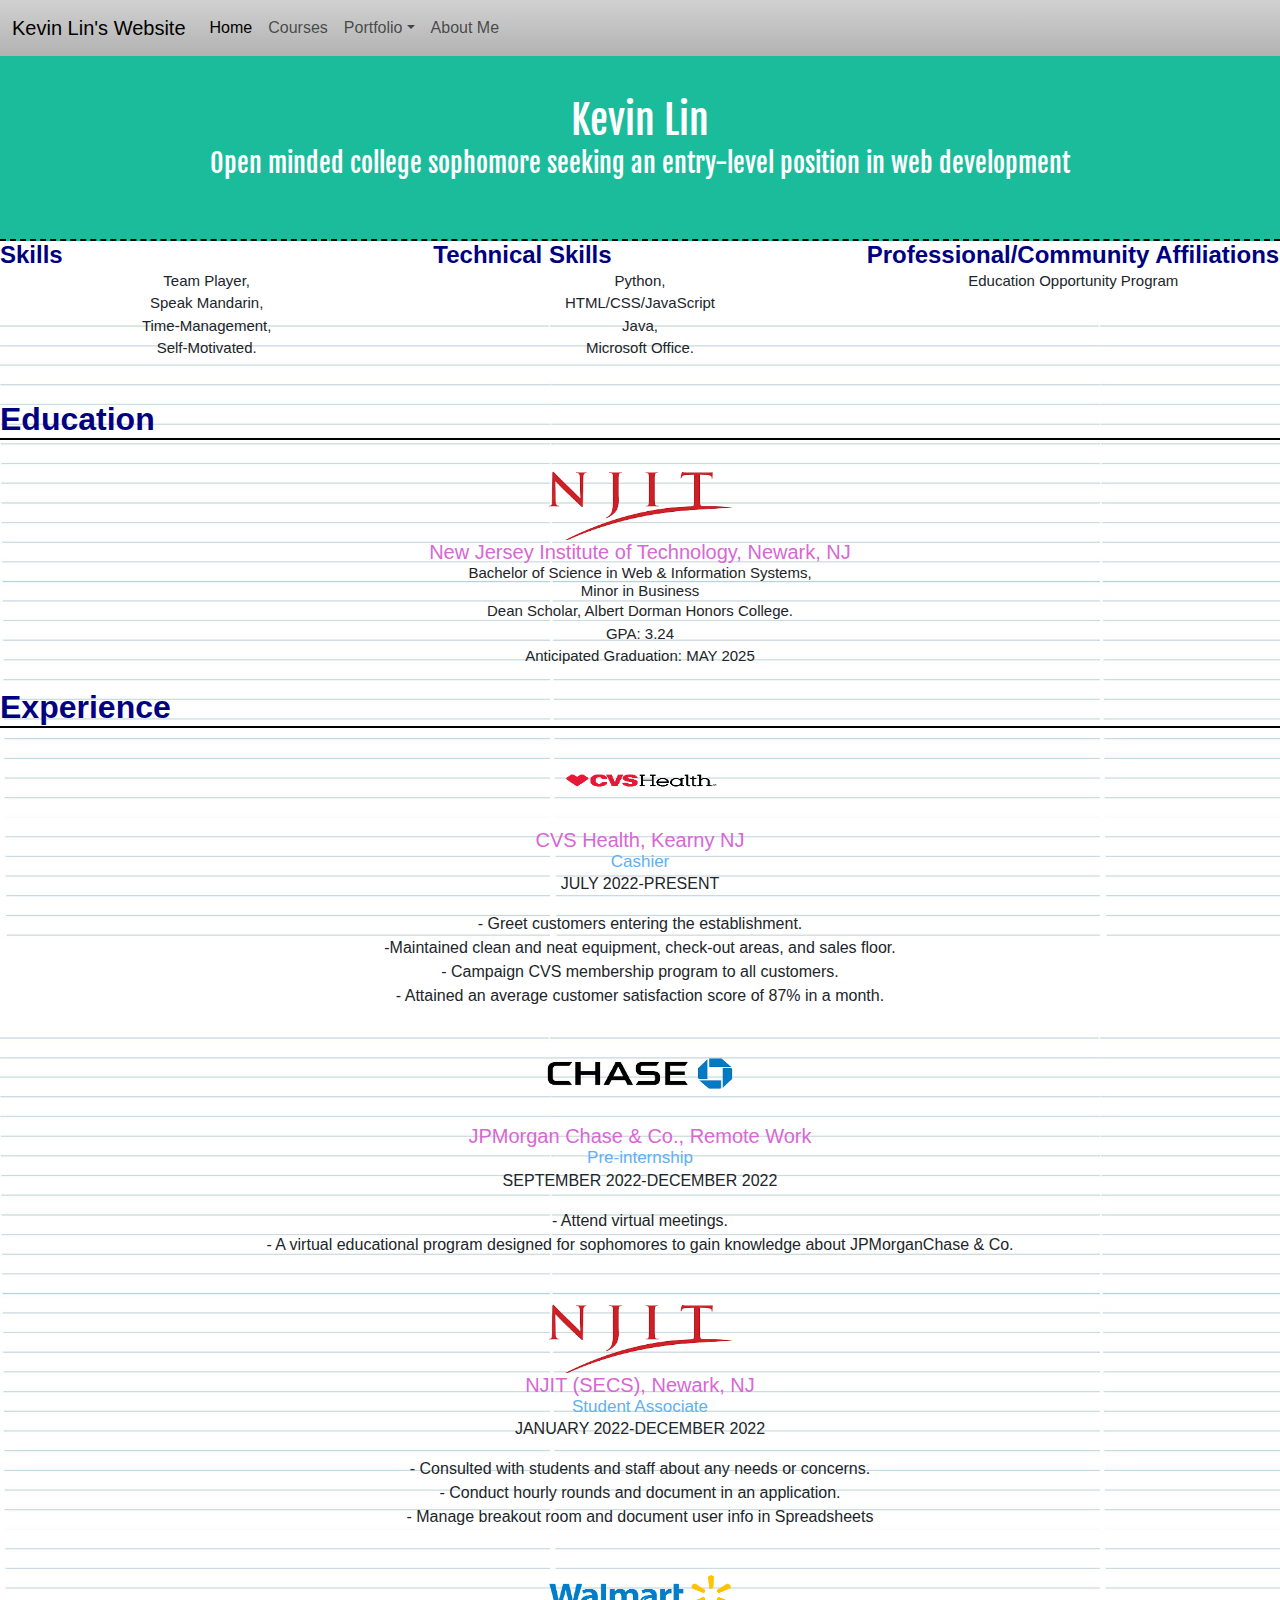
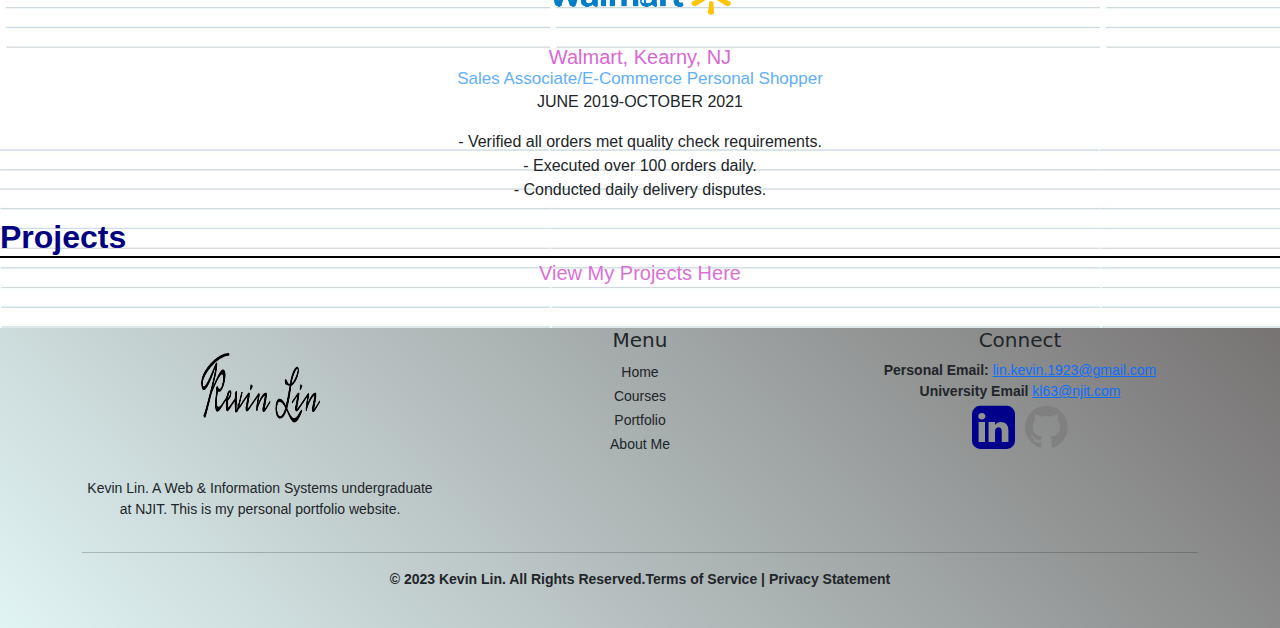
<file: portfolio.html>
<!DOCTYPE html>
<html lang="en">
  <head>
    <title>My Resume</title>
    <meta name="description" content="Kevin Lin. NJIT student majoring in Web & Information Systems and a minor in Business. This is my personal website containing all my past works.">
    <!-- Google tag (gtag.js) -->
<script async src="https://www.googletagmanager.com/gtag/js?id=G-YZGEFEJ0PW"></script>
<script>
  window.dataLayer = window.dataLayer || [];
  function gtag(){dataLayer.push(arguments);}
  gtag('js', new Date());

  gtag('config', 'G-YZGEFEJ0PW');
</script>
    <!-- Required meta tags -->
    <meta charset="utf-8">
    <meta name="viewport" content="width=device-width, initial-scale=1">
    <meta name="keywords" content="Kevin Lin, NJIT, Portfolio">
    <meta name="author" content="Kevin Lin">
    

    <!-- Bootstrap CSS -->
    <link href="https://cdn.jsdelivr.net/npm/bootstrap@5.0.2/dist/css/bootstrap.min.css" rel="stylesheet" integrity="sha384-EVSTQN3/azprG1Anm3QDgpJLIm9Nao0Yz1ztcQTwFspd3yD65VohhpuuCOmLASjC" crossorigin="anonymous">
    <link rel="stylesheet" href="https://cdn.jsdelivr.net/npm/bootstrap@5.0.0/dist/css/bootstrap.min.css">
    <!-- Bootstrap JS -->
    <script src="https://cdn.jsdelivr.net/npm/bootstrap@5.0.2/dist/js/bootstrap.bundle.min.js" integrity="sha384-MrcW6ZMFYlzcLA8Nl+NtUVF0sA7MsXsP1UyJoMp4YLEuNSfAP+JcXn/tWtIaxVXM" crossorigin="anonymous"></script>
    <!--<script src="https://cdn.jsdelivr.net/npm/bootstrap@5.0.0/dist/js/bootstrap.min.js"></script>-->
    <!--<script src="https://cdn.jsdelivr.net/npm/bootstrap@5.0.0/dist/js/bootstrap.bundle.min.js"></script>-->
    <script src="https://cdn.jsdelivr.net/npm/bootstrap@5.1.3/dist/js/bootstrap.bundle.min.js" integrity="sha384-b/8YHw/6s1sB/PlN6Qd+lWZ6U2Z6+fCq6DqF6YGMpBkDDi6EHgmRzA/kHbTw+y8" crossorigin="anonymous"></script>
    <!-- My CSS -->
    <link rel="stylesheet" href="/main.css">
    <!-- Favicon -->
    <link rel="icon" type="image/x-icon" href="/images/favicon.ico">
      <!-- Google Fonts-->
  <link rel="preconnect" href="https://fonts.googleapis.com">
  <link rel="preconnect" href="https://fonts.gstatic.com" crossorigin>
  <link rel="stylesheet" href="https://fonts.googleapis.com/css2?family=Alfa+Slab+One&family=Rampart+One&display=swap">
  <link rel="stylesheet" href="https://cdnjs.cloudflare.com/ajax/libs/font-awesome/4.7.0/css/font-awesome.min.css">
  <link href="https://fonts.googleapis.com/css2?family=Fjalla+One&display=swap" rel="stylesheet">
      <!-- My JS-->
      <script src="/script.js"></script>
    
  <body class="index-body">
    <!--Nav Bar-->
    <nav class="navbar navbar-expand-lg navbar-light bg-light">
      <div class="container-fluid">
        <a class="navbar-brand" href="index.html">Kevin Lin's Website</a>
        <button class="navbar-toggler" type="button" data-bs-toggle="collapse" data-bs-target="#navbarNavDropdown" aria-controls="navbarNavDropdown" aria-expanded="false" aria-label="Toggle navigation">
          <span class="navbar-toggler-icon"></span>
        </button>
        <div class="collapse navbar-collapse" id="navbarNavDropdown">
          <ul class="navbar-nav">
            <li class="nav-item">
              <a class="nav-link active" aria-current="page" href="index.html">Home</a>
            </li>
            <li class="nav-item">
              <a class="nav-link" href="courses.html">Courses</a>
            </li>
            <li class="nav-item dropdown">
              <a class="nav-link dropdown-toggle" href="portfolio.html" id="navbarDropdownMenuLink" 
              role="button" data-bs-toggle="dropdown" aria-expanded="false">Portfolio</a>
              <ul class="dropdown-menu" aria-labelledby="navbarDropdownMenuLink">
                <li><a class="dropdown-item" href="portfolio.html">Resume and Projects</a></li>
              </ul>
            </li>
            <li class="nav-item">
              <a class="nav-link" href="about_me.html">About Me</a>
            </li>
          </ul>
        </div>
      </div>
    </nav>
    <!--Page Contents-->
    <!--<h1>Page Under Construction</h1>
    <p>We're sorry, but this page is currently under construction. Please check back soon!</p>
    <p>In the meantime, feel free to visit our <a href="index.html">homepage</a>.</p>-->
    
  </head>
  <body>
    <header id="my-name">
      <h1>Kevin Lin</h1>
      <p>Open minded college sophomore seeking an entry-level position in web development</p>
      <!--<h2>Front-end Developer</h2>-->
    </header>
    <div id="port-body">
      <section class="skills">
        <div class="skills-column">
          <h2 class="resume-skills">Skills</h2>
          <ul class="skills-list">
            <li>Team Player,</li>
            <li>Speak Mandarin,</li>
            <li>Time-Management,</li>
            <li>Self-Motivated.</li>
          </ul>
        </div>
        <div class="skills-column">
          <h2 class="resume-skills">Technical Skills</h2>
          <ul class="skills-list">
            <li>Python,</li>
            <li>HTML/CSS/JavaScript</li>
            <li>Java,</li>
            <li>Microsoft Office.</li>
          </ul>
        </div>
        <div class="skills-column">
          <h2 class="resume-skills">Professional/Community Affiliations</h2>
          <ul class="skills-list">
            <li>Education Opportunity Program</li>
          </ul>
        </div>  
      </section>
      <section class="education">
        <h2 class="resume-subheadings">Education</h2>
        <ul class="education-list">
          <li>
            <img class="resume-logo"src="images/NJIT-logo.png" alt="NJIT logo">
            <h3 id="education-name">New Jersey Institute of Technology, Newark, NJ</h3>
            <h4 id="major-minor">Bachelor of Science in Web & Information Systems,<br> Minor in Business</h4>
            <p id="honors-college">Dean Scholar, Albert Dorman Honors College.<br id="GPA
              ">GPA: 3.24<br id="graduation-date">Anticipated Graduation: MAY 2025</p>
          </li>
        </ul>
      </section>
      <section class="experience">
        <h2 class="resume-subheadings">Experience</h2>
        <ul class="resume-exp">
          <li>
            <img class="resume-logo"src="images/CVS-logo.png" alt="CVS logo">
            <h3 class="resume-jobs">CVS Health, Kearny NJ</h3>
            <h4 class="resume-position">Cashier</h4>
            <p>JULY 2022-PRESENT</p>
            <p>- Greet customers entering the establishment.<br>
              -Maintained clean and neat equipment, check-out areas, and sales floor.<br>
              - Campaign CVS membership program to all customers.<br>
              - Attained an average customer satisfaction score of 87% in a month.</p>
          </li>
          <li>
            <img class="resume-logo"src="images/chase-logo.png" alt="Chase logo">
            <h3 class="resume-jobs">JPMorgan Chase & Co., Remote Work</h3>
            <h4 class="resume-position">Pre-internship</h4>
            <p>SEPTEMBER 2022-DECEMBER 2022</p>
            <p>- Attend virtual meetings.<br>
              - A virtual educational program designed for sophomores to gain knowledge about 
              JPMorganChase & Co.</p>
          </li>
          <li>
            <img class="resume-logo"src="images/NJIT-logo.png" alt="NJIT logo">
            <h3 class="resume-jobs">NJIT (SECS), Newark, NJ </h3>
            <h4 class="resume-position">Student Associate</h4>
            <p>JANUARY 2022-DECEMBER 2022</p>
            <p>- Consulted with students and staff about any needs or concerns.<br>
              - Conduct hourly rounds and document in an application.<br>
              - Manage breakout room and document user info in Spreadsheets</p>
          </li>
          <li>
            <img class="resume-logo"src="images/walmart-logo.png" alt="Walmart logo">
            <h3 class="resume-jobs">Walmart, Kearny, NJ</h3>
            <h4 class="resume-position">Sales Associate/E-Commerce Personal Shopper</h4>
            <p>JUNE 2019-OCTOBER 2021</p>
            <p>- Verified all orders met quality check requirements.<br>
              - Executed over 100 orders daily.<br>
              - Conducted daily delivery disputes.</p>
          </li>
        </ul>
      </section>
      <section class="projects">
        <h2 class="resume-subheadings">Projects</h2>
        <ul class="projects-list">
          <a  class="resume-project" href="#">View My Projects Here</a></h6>
        </ul>
      </section>
        <!---Footer Here-->
  <footer>
    <div class="container">
      <div class="row">
        <div class="col-md-4">
          <img src="/images/signature_black.png" id="footer-image" alt="Website Logo">
          <p class="footer-text">Kevin Lin. A  Web & Information Systems undergraduate at NJIT. This is my personal portfolio website. </p>
        </div>
        <div class="col-md-4">
          <h5 class="foooter-headings">Menu</h5>
          <ul class="list-unstyled">
            <li><a  class="footer-text" href="index.html">Home</a></li>
            <li><a class="footer-text" href="courses.html">Courses</a></li>
            <li><a class="footer-text" href="portfolio.html">Portfolio</a></li>
            <li><a class="footer-text" href="about_me.html">About Me</a></li>
          </ul>
        </div>
        <div class="col-md-4">
          <h5 class="foooter-headings">Connect</h5>
          <ul class="list-unstyled">
            <li class="footer-text"><b>Personal Email:</b> <a href="mailto:info@example.com">lin.kevin.1923@gmail.com</a></li>
            <li class="footer-text"><b>University Email</b> <a href="mailto:info@example.com">kl63@njit.com</a></li>
            <li><a href="https://www.linkedin.com/in/kevin-lin-274049222/"><i id="linkedin-icon"class="fa fa-linkedin-square"></i></a><a href="https://github.com/kl63"><i id="github-icon" class="fa fa-github"></i></a></li>
          </ul>
        </div>
      </div>
      <hr>
      <div class="row">
        <div class="col-md-12">
          <p class="footer-text"><b>&copy; 2023 Kevin Lin. All Rights Reserved.<a class="footer-text" href="#">Terms of Service</a> | <a class="footer-text" href="#">Privacy Statement</b></a></p>
        </div>
      </div>
    </div>
  </footer>
  </body>
</html>
</file>
<file: main.css>
/* --------------------------- CSS FOR ALL PAGES --------------------------------*/
nav{
  background: linear-gradient(to bottom, #D1D1D1, #B2B2B2);
  color: black;
}

.navbar-brand, #navbarDropdownMenuLink, .navbar-nav li a  {
  font-family: Arial, Helvetica, sans-serif;
 
}

.dropdown-menu {
  background: linear-gradient(to bottom, #D1D1D1, #B2B2B2);
}

#footer_logo{
  height: 50px;
  width: 100px;
  margin-bottom: 0px;
}

footer{
  background: linear-gradient(45deg, rgb(225, 244, 244), rgb(119, 115, 115));
  animation: background 10s ease infinite;
height: 300px;

}

.footer-text{
text-emphasis: none;
color: inherit;
font-family:Arial, Helvetica, sans-serif;
font-size: 14px;
text-align: center;
text-decoration: none;
}

.footer-headings{
text-align: center;
font-family:Arial, Helvetica, sans-serif;
font-size: 24px;
}

#footer-image{
  width: 200px;
  height: 150px;
  position: center;
}

#linkedin-icon {
color: darkblue;
font-size: 50px;
margin-right: 10px;
}

#github-icon{
color: gray;
font-size: 50px;
}
/* ---------------------------CSS FOR Home Page--------------------------------*/
.index-body {
  background: linear-gradient(45deg, rgb(225, 244, 244), rgb(119, 115, 115));
  animation: background 10s ease infinite;
  text-align: center;
}

@keyframes background {
  0% {
    background-position: 0% 50%;
  }
  50% {
    background-position: 100% 50%;
  }
  100% {
    background-position: 0% 50%;
  }
}

.carousel-inner{
    height: 470px;
}

#body-header{
    font-family: 'Alfa Slab One', cursive;
    font-family: 'Rampart One', cursive;
}

.card-title{
    font-family: Arial, Helvetica, sans-serif;
    text-align: center;
    font-weight: bold;
}

.card-text{
    font-family: 'Times New Roman', Times, serif;
    text-align: center;
}
#introduction-statement{
  font-size: larger;
  font-weight: bold;
}
.card-emojis{
    font-size: 50px;
    text-align: center;
    text-decoration: none;
}

.card {
    border-radius: 1rem;
    box-shadow: 0 0.5rem 1rem rgba(0, 0, 0, 0.15);
    margin-bottom: 20px;
    background-color: white;
}

.card-link:hover{
    text-decoration: none;
    color: inherit;
}
.card-link{
    text-decoration: none;
    color: inherit;
}
.carousel-item {
  height: 100vh;
  min-height: 300px;
}

.embed-responsive {
  position: relative;
  display: block;
  width: 100%;
  padding: 0;
  overflow: hidden;
}

.embed-responsive::before {
  content: "";
  display: block;
  padding-top: 56.25%;
}

.embed-responsive-item {
  position: absolute;
  top: 0;
  bottom: 0;
  left: 0;
  width: 100%;
  height: 100%;
  border: 0;
}
.quote_box{
  height: 150px;
  margin-top: 100px;
}

/* --------------------------- CSS FOR USER FRIENDLY --------------------------------*/
@media screen and (max-width:1000px) {
    .foooter-headings{
      text-align: center;
      font-family:Arial, Helvetica, sans-serif;
      font-size: 10px;
    }

    .footer-text{
      text-emphasis: none;
      color: inherit;
      font-family:Arial, Helvetica, sans-serif;
      font-size: 8px;
      text-align: center;
      text-decoration: none;
    }

    .carousel-inner{
      height: 200px;
    }
    footer{
      background-color: lightgreen;
      font-size: 6px;
      height: auto;
    }

    #github-icon{
      color: gray;
      font-size: 25px;
    }

    #linkedin-icon {
      color: darkblue;
      font-size: 25px;
      margin-right: 10px;
    }

    .card-emojis{
      font-size: 25px;
      text-align: center;
      text-decoration: none;
    }

  .card-title{
    font-family: Arial, Helvetica, sans-serif;
    text-align: center;
    font-weight: bold;
    font-size: smaller;
  }

  .card-text{
    font-family: 'Times New Roman', Times, serif;
    text-align: center;
    font-size: smaller;
  }

  #footer-image{
    width: 100px;
    height: 50px;
  }
}
/* --------------------------- CSS FOR COURSES --------------------------------*/
.courses-body{
  background-color: #a9ccf7;
}
.list-group-item:hover {
  cursor: pointer;
  background-color: #f5f5f5;
}
#first-year, #third-year, #fifth-year{
  background-color: lightgray;
  padding-bottom: 20px;
  padding-top: 20px;
}
#second-year, #fourth-year{
  padding-bottom: 20px;
  padding-top: 20px;
}
#minior_course1, #minor_course2, #minor_course3{
  background-color: yellowgreen;
}
.keys{
  background-color: yellowgreen;
  color: black;
}
.list-group-item{
  margin-bottom: 10x;
}
.list-group{
  border: 3px solid black;
  border-radius: 5px;
}



/* Port*/
#port-body{
  background-image: url(images/paper-background.jpeg);
  
}


#my-name {
	background-color: #1abc9c;
	color: #fff;
	padding: 40px;
  font-family: 'Fjalla One';
  font-size: 26px;
  border-bottom: 2px dashed black;
  
}
.resume-subheadings{
  font-family: Impact, Haettenschweiler, 'Arial Narrow Bold', sans-serif;
  color: navy;
  font-weight: bold;
  margin: 0;
  text-align: left;
  border-bottom: 2px solid black;
}
.resume-skills{
  font-family: Impact, Haettenschweiler, 'Arial Narrow Bold', sans-serif;
  color: navy;
  font-size: 24px;
  font-weight: bold;
  margin: 0;
  text-align: left;
}
.skills-list {
	list-style: none;
	margin: 0;
	padding: 0;
  font-family: Impact, Haettenschweiler, 'Arial Narrow Bold', sans-serif;
  font-size: 15px;

}
.resume-exp{
  list-style: none;
	margin: 0;
	padding: 0;
  font-family: Impact, Haettenschweiler, 'Arial Narrow Bold', sans-serif;
  text-align: center;
}
.resume-jobs{
  color: rgb(216, 103, 213);
  font-size: 20px;
}
.resume-position{
  font-size: 17px;
  color: #62aff7;
}
h1, h2, h3, h4 {
	margin: 0;
}
#education-name{
  font-family:Impact, Haettenschweiler, 'Arial Narrow Bold', sans-serif;
  font-size: 20px;
  color: rgb(216, 103, 213);
}
.resume-logo{
  height: 100px;
  width: 200px;
}
#major-minor, #honors-college, #graduation-date, #GPA{
  font-family: Impact, Haettenschweiler, 'Arial Narrow Bold', sans-serif;
  font-size: 15px;
  
}
.resume-project{
  font-family: Impact, Haettenschweiler, 'Arial Narrow Bold', sans-serif;
  font-size: 20px;
  color: orchid;
  text-decoration: none;  
}




.skills {
	display: flex;
	flex-wrap: wrap;
	margin-bottom: 40px;
}

.skills-column {
	flex: 1;
	margin-right: 20px;
}

.skills-column:last-child {
	margin-right: 0;
}


.projects {
	margin-bottom: 40px;
}

.projects-list {
	list-style: none;
	margin: 0;
	padding: 0;
}

.projects-list li {
	margin-bottom: 20px;
}

.experience-list, .education-list {
	list-style: none;
	margin: 0;
	padding: 0;
}

.experience-list li, .education-list li {
	margin-bottom: 20px;
}
</file>
